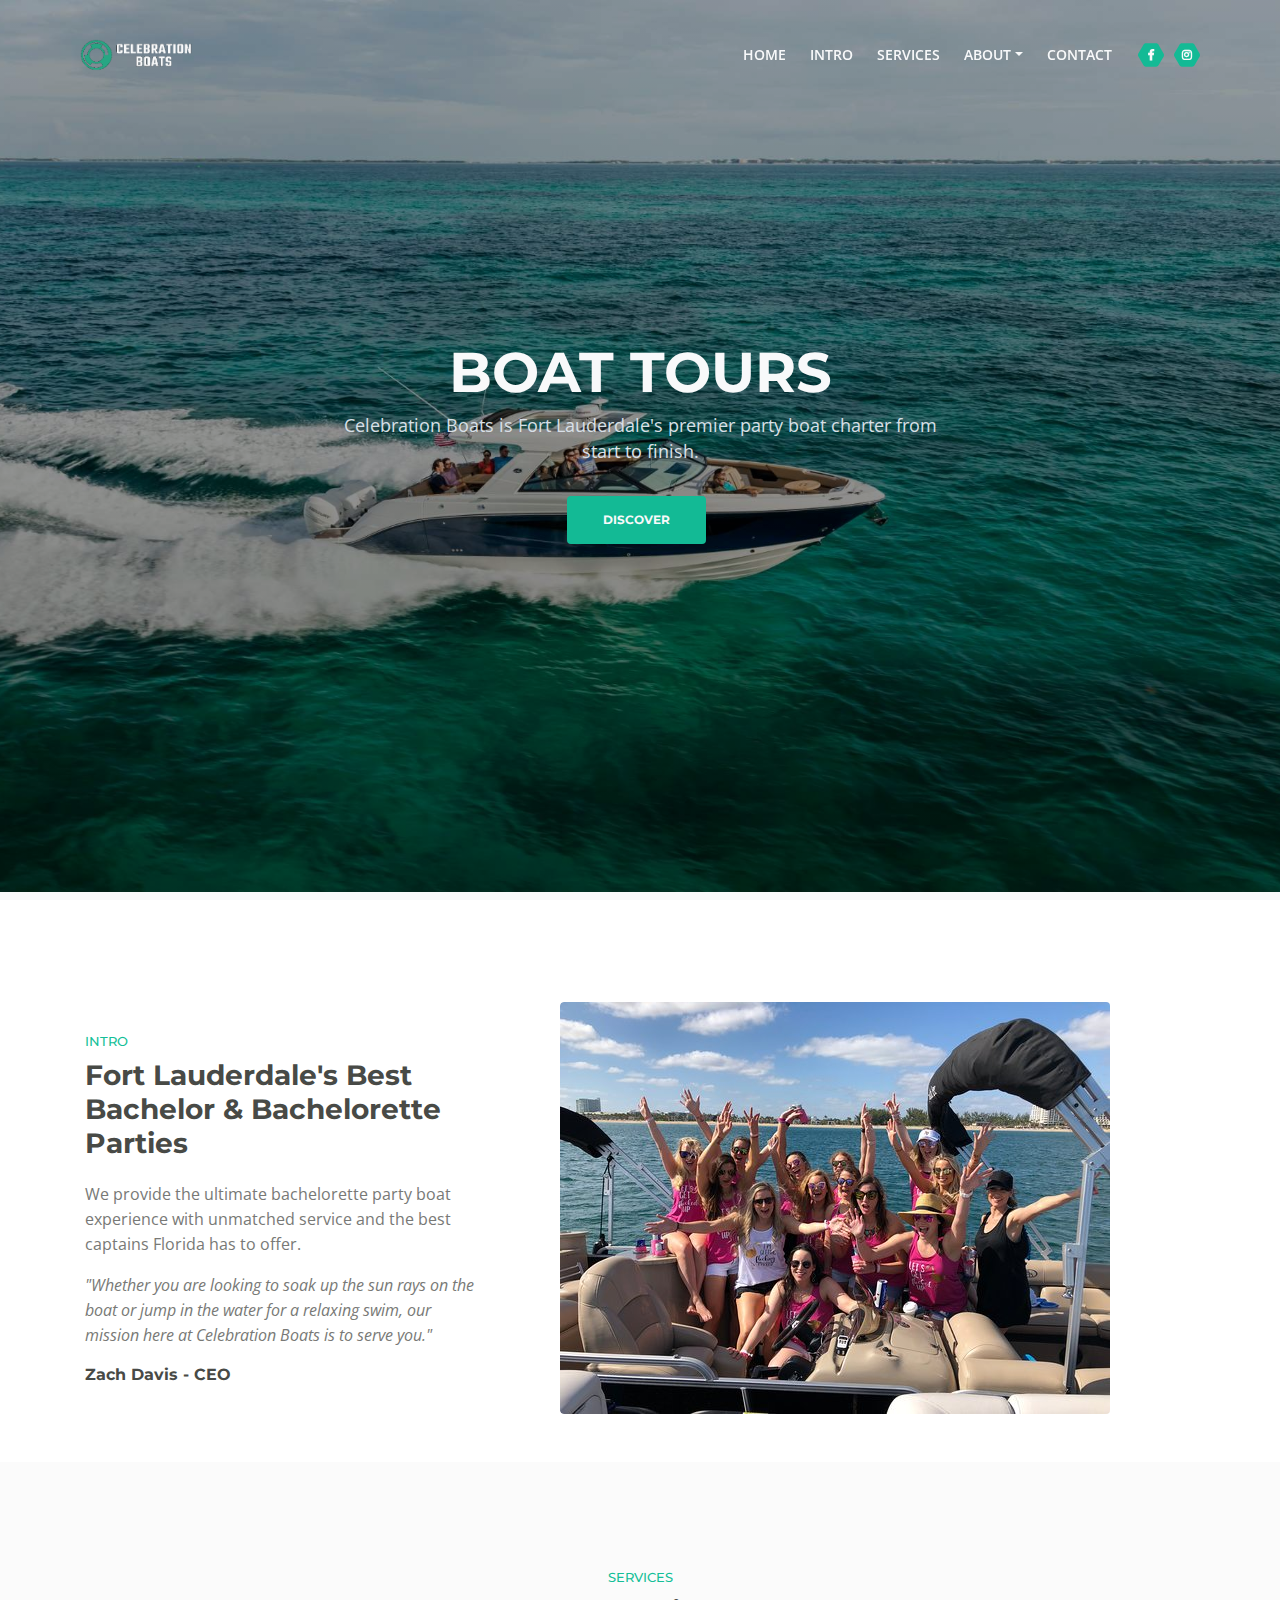
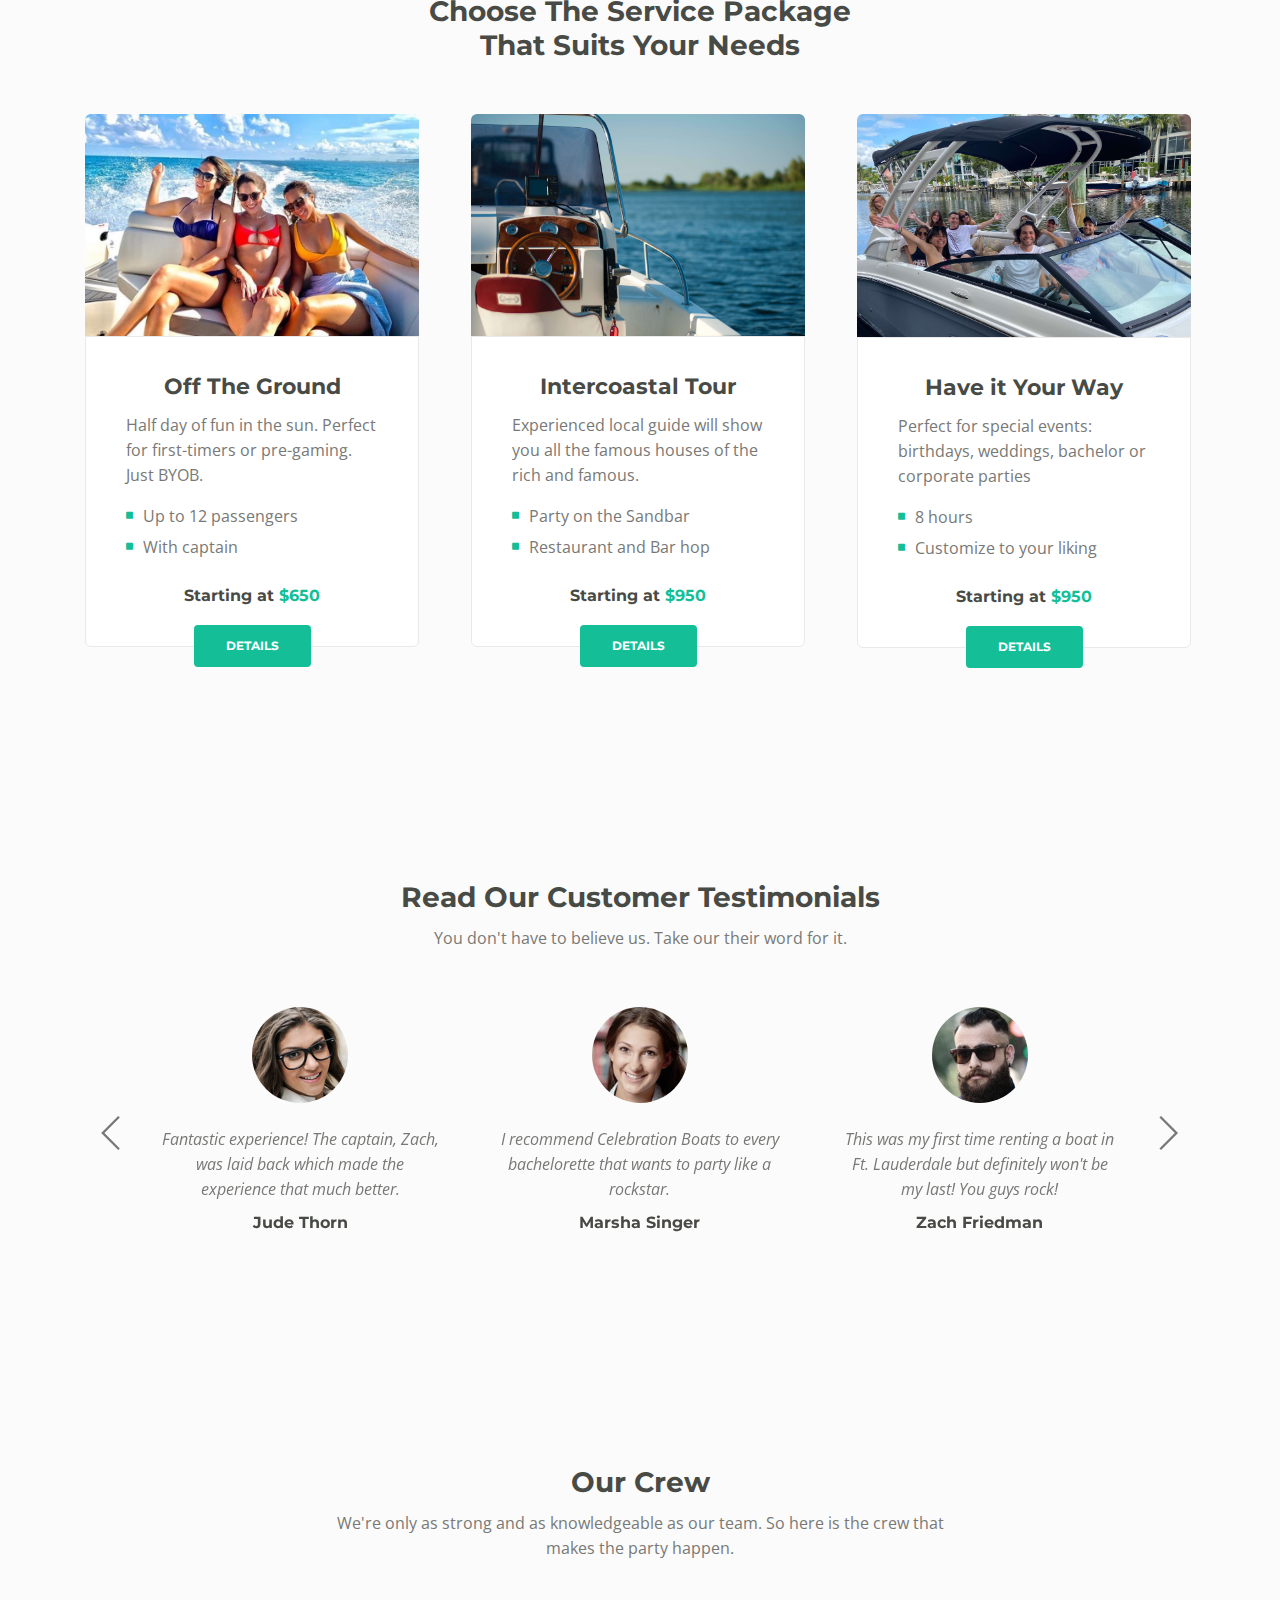
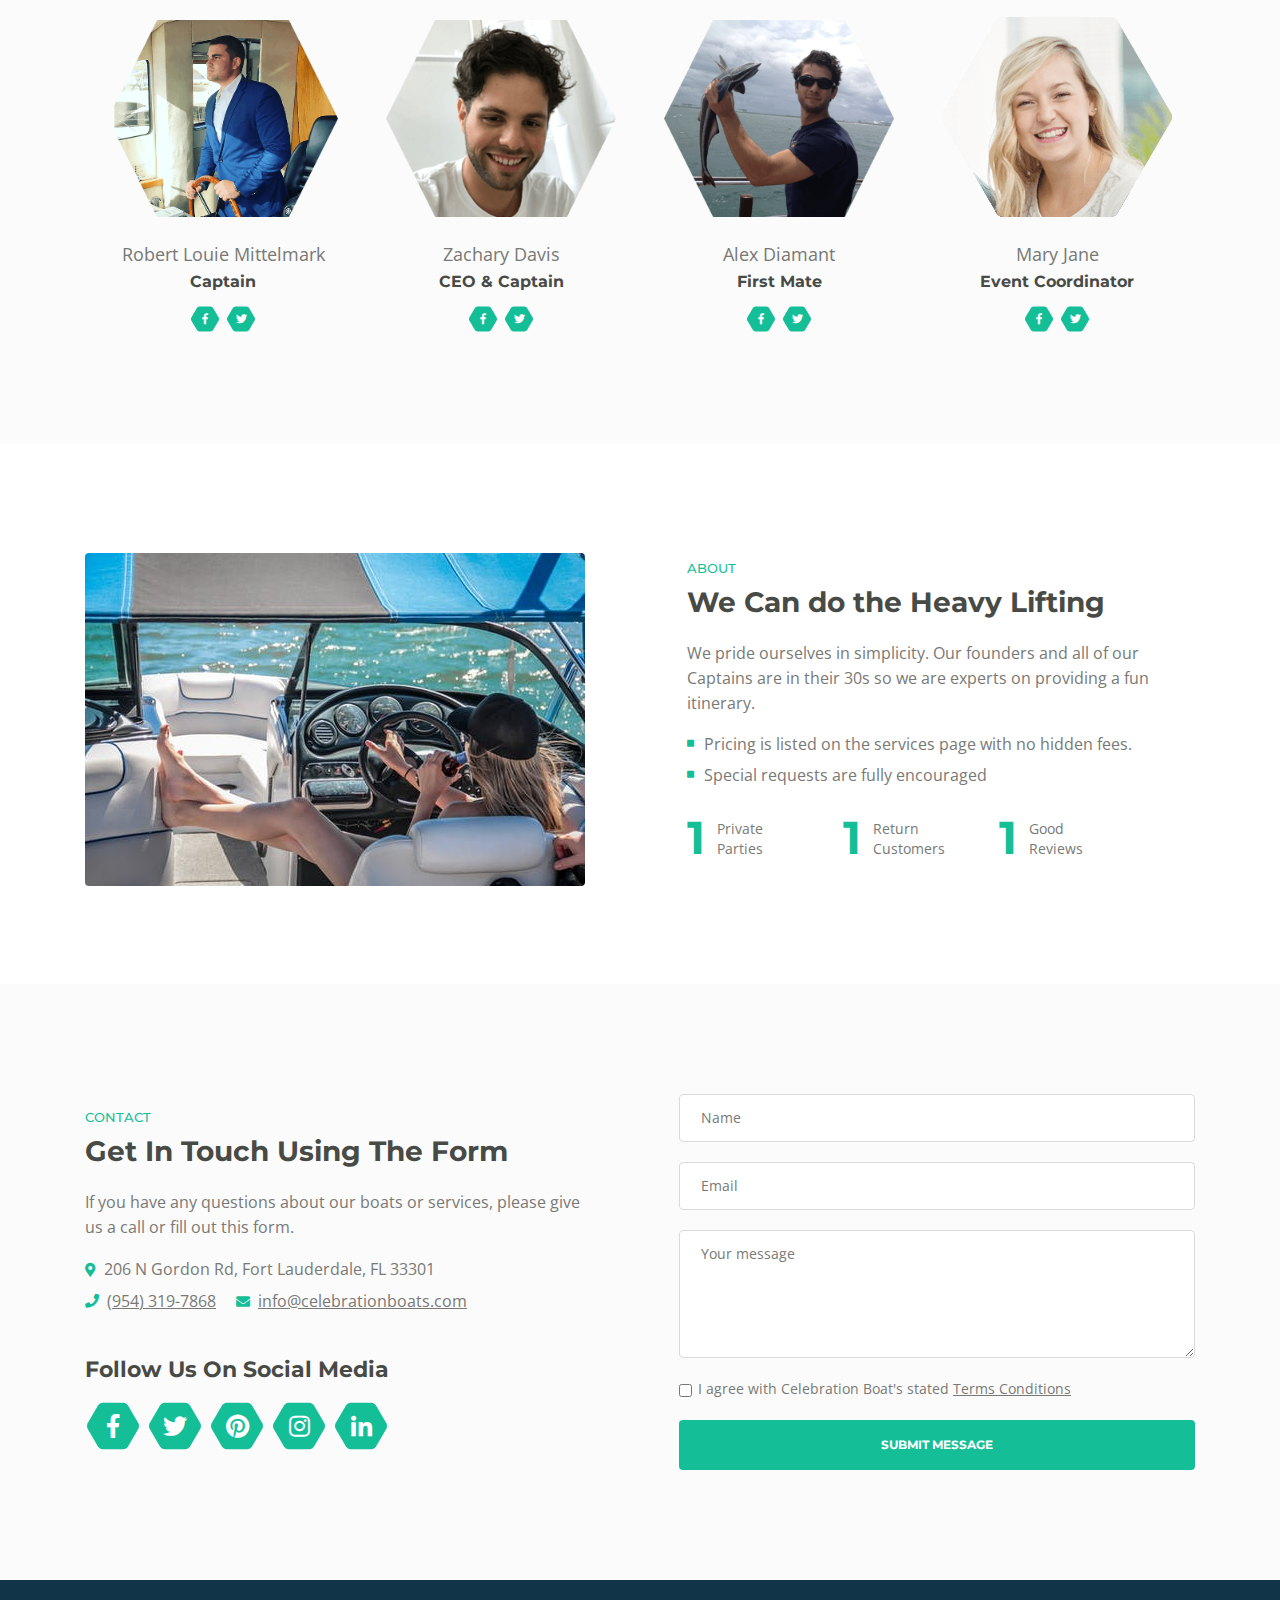
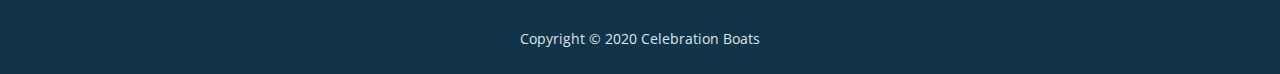
<file: index.html>
<!DOCTYPE html>
<html lang="en">

<head>
  <!-- Global site tag (gtag.js) - Google Analytics -->
  <script async src="https://www.googletagmanager.com/gtag/js?id=G-32KZMSZS70"></script>
  <script>
    window.dataLayer = window.dataLayer || [];

    function gtag() {
      dataLayer.push(arguments);
    }
    gtag('js', new Date());

    gtag('config', 'G-32KZMSZS70');
  </script>
  <meta charset="utf-8">
  <meta name="viewport" content="width=device-width, initial-scale=1, shrink-to-fit=no">

  <!-- SEO Meta Tags -->
  <meta name="description" content="Celebration Boats is Fort Lauderdale's premier party boat charter service from start to finish.">

  <!-- OG Meta Tags to improve the way the post looks when you share the page on LinkedIn, Facebook, Google+ -->
  <meta property="og:site_name" content="CelebrationBoats.com" /> <!-- website name -->
  <meta property="og:site" content="https://celebrationboats.com/" /> <!-- website link -->
  <meta property="og:title" content="Celebration Boat Rentals" /> <!-- title shown in the actual shared post -->
  <meta property="og:description" content="Celebration Boats is Fort Lauderdale's premier party boat charter service from start to finish." /> <!-- description shown in the actual shared post -->
  <meta property="og:image" content="https://celebrationboats.com/images/cb-logo.png" /> <!-- image link, make sure it's jpg -->
  <meta property="og:url" content="https://celebrationboats.com/" /> <!-- where do you want your post to link to -->
  <meta property="og:type" content="article" />

  <!-- Website Title -->
  <title>Celebration Boat Rentals</title>

  <!-- Favicon  -->
  <link rel="apple-touch-icon" sizes="180x180" href="favicon_package/apple-touch-icon.png">
  <link rel="icon" type="image/png" sizes="32x32" href="favicon_package/favicon-32x32.png">
  <link rel="icon" type="image/png" sizes="16x16" href="favicon_package/favicon-16x16.png">
  <link rel="manifest" href="favicon_package/site.webmanifest">
  <link rel="mask-icon" href="favicon_package/safari-pinned-tab.svg" color="#5bbad5">
  <meta name="msapplication-TileColor" content="#2b5797">
  <meta name="theme-color" content="#113448">
</head>

  <!-- Styles -->
  <link href="https://fonts.googleapis.com/css?family=Montserrat:500,700&display=swap&subset=latin-ext" rel="stylesheet">
  <link href="https://fonts.googleapis.com/css?family=Open+Sans:400,400i,600&display=swap&subset=latin-ext" rel="stylesheet">
  <link href="css/bootstrap.css" rel="stylesheet">
  <link href="css/fontawesome-all.css" rel="stylesheet">
  <link href="css/swiper.css" rel="stylesheet">
  <link href="css/magnific-popup.css" rel="stylesheet">
  <link href="css/styles.css" rel="stylesheet">



  <!-- Preloader -->
  <div class="spinner-wrapper">
    <div class="spinner">
      <div class="bounce1"></div>
      <div class="bounce2"></div>
      <div class="bounce3"></div>
    </div>
  </div>
  <!-- end of preloader -->


  <!-- Navbar -->
  <nav class="navbar navbar-expand-md navbar-dark navbar-custom fixed-top">
    <!-- <a class="navbar-brand logo-text page-scroll" href="index.html">Celebration Boats</a> -->

    <!-- Image Logo -->
    <a class="navbar-brand logo-image" href="index.html"><img src="images/logo-3.png" alt="alternative"></a>

    <!-- Mobile Menu Toggle Button -->
    <button class="navbar-toggler" type="button" data-toggle="collapse" data-target="#navbarsExampleDefault" celebration-controls="navbarsExampleDefault" celebration-expanded="false" celebration-label="Toggle navigation">
      <span class="navbar-toggler-awesome fas fa-bars"></span>
      <span class="navbar-toggler-awesome fas fa-times"></span>
    </button>
    <!-- end of mobile menu toggle button -->

    <div class="collapse navbar-collapse" id="navbarsExampleDefault">
      <ul class="navbar-nav ml-auto">
        <li class="nav-item">
          <a class="nav-link page-scroll" href="#header">HOME <span class="sr-only">(current)</span></a>
        </li>
        <li class="nav-item">
          <a class="nav-link page-scroll" href="#intro">INTRO</a>
        </li>
        <li class="nav-item">
          <a class="nav-link page-scroll" href="#services">SERVICES</a>
        </li>

        <!-- Dropdown Menu -->
        <li class="nav-item dropdown">
          <a class="nav-link dropdown-toggle page-scroll" href="#about" id="navbarDropdown" role="button" celebration-haspopup="true" celebration-expanded="false">ABOUT</a>
          <div class="dropdown-menu" celebration-labelledby="navbarDropdown">
            <a class="dropdown-item" href="photo-album.html"><span class="item-text">PHOTO ALBUM</span></a>
            <div class="dropdown-items-divide-hr"></div>
            <a class="dropdown-item" href="terms-conditions.html"><span class="item-text">TERMS CONDITIONS</span></a>
          </div>
        </li>
        <!-- end of dropdown menu -->

        <li class="nav-item">
          <a class="nav-link page-scroll" href="#contact">CONTACT</a>
        </li>
      </ul>
      <span class="nav-item social-icons">
        <span class="fa-stack">
          <a href="https://www.facebook.com/CelebrationBoatscom-107055154583410" target="_blank">
            <span class="hexagon"></span>
            <i class="fab fa-facebook-f fa-stack-1x"></i>
          </a>
        </span>
        <span class="fa-stack">
          <a href="https://www.instagram.com/celebration_boats/">
            <span class="hexagon"></span>
            <i class="fab fa-instagram fa-stack-1x"></i>
          </a>
        </span>
      </span>
    </div>
  </nav> <!-- end of navbar -->
  <!-- end of navbar -->


  <!-- Header -->
  <header id="header" class="header">
    <div class="header-content">
      <div class="container">
        <div class="row">
          <div class="col-lg-12">
            <div class="text-container">
              <h1>BOAT <span id="js-rotating">TOURS, PARTIES, MEMORIES</span></h1>
              <p class="p-heading p-large">Celebration Boats is Fort Lauderdale's premier party boat charter from start to finish.</p>
              <a class="btn-solid-lg page-scroll" href="#intro">DISCOVER</a>
            </div>
          </div> <!-- end of col -->
        </div> <!-- end of row -->
      </div> <!-- end of container -->
    </div> <!-- end of header-content -->
  </header> <!-- end of header -->
  <!-- end of header -->


  <!-- Intro -->
  <div id="intro" class="basic-1">
    <div class="container">
      <div class="row">
        <div class="col-lg-5">
          <div class="text-container">
            <div class="section-title">INTRO</div>
            <h2>Fort Lauderdale's Best Bachelor & Bachelorette Parties</h2>
            <p>We provide the ultimate bachelorette party boat experience with unmatched service and the best captains Florida has to offer.</p>
            <p class="testimonial-text">"Whether you are looking to soak up the sun rays on the boat or jump in the water for a relaxing swim, our mission here at Celebration Boats is to serve you."</p>
            <div class="testimonial-author">Zach Davis - CEO</div>
          </div> <!-- end of text-container -->
        </div> <!-- end of col -->
        <div class="col-lg-7">
          <div class="image-container">
            <img class="img-fluid" src="images/intro-office-2.jpg" alt="alternative">
          </div> <!-- end of image-container -->
        </div> <!-- end of col -->
      </div> <!-- end of row -->
    </div> <!-- end of container -->
  </div> <!-- end of basic-1 -->
  <!-- end of intro -->


  <!-- Services -->
  <div id="services" class="cards-2">
    <div class="container">
      <div class="row">
        <div class="col-lg-12">
          <div class="section-title">SERVICES</div>
          <h2>Choose The Service Package<br> That Suits Your Needs</h2>
        </div> <!-- end of col -->
      </div> <!-- end of row -->
      <div class="row">
        <div class="col-lg-12">

          <!-- Card -->
          <div class="card">
            <div class="card-image">
              <img class="img-fluid" src="images/services-1-1.jpg" alt="alternative">
            </div>
            <div class="card-body">
              <h3 class="card-title">Off The Ground</h3>
              <p>Half day of fun in the sun. Perfect for first-timers or pre-gaming. Just BYOB.</p>
              <ul class="list-unstyled li-space-lg">
                <li class="media">
                  <i class="fas fa-square"></i>
                  <div class="media-body">Up to 12 passengers</div>
                </li>
                <li class="media">
                  <i class="fas fa-square"></i>
                  <div class="media-body">With captain</div>
                </li>
              </ul>
              <p class="price">Starting at <span>$650</span></p>
            </div>
            <div class="button-container">
              <a class="btn-solid-reg page-scroll" href="#contact">DETAILS</a>
            </div> <!-- end of button-container -->
          </div>
          <!-- end of card -->

          <!-- Card -->
          <div class="card">
            <div class="card-image">
              <img class="img-fluid" src="images/services-2-2.jpg" alt="alternative">
            </div>
            <div class="card-body">
              <h3 class="card-title">Intercoastal Tour</h3>
              <p>Experienced local guide will show you all the famous houses of the rich and famous.</p>
              <ul class="list-unstyled li-space-lg">
                <li class="media">
                  <i class="fas fa-square"></i>
                  <div class="media-body">Party on the Sandbar</div>
                </li>
                <li class="media">
                  <i class="fas fa-square"></i>
                  <div class="media-body">Restaurant and Bar hop</div>
                </li>
              </ul>
              <p class="price">Starting at <span>$950</span></p>
            </div>
            <div class="button-container">
              <a class="btn-solid-reg page-scroll" href="#contact">DETAILS</a>
            </div> <!-- end of button-container -->
          </div>
          <!-- end of card -->

          <!-- Card -->
          <div class="card">
            <div class="card-image">
              <img class="img-fluid" src="images/your-way.jpg" alt="alternative">
            </div>
            <div class="card-body">
              <h3 class="card-title">Have it Your Way</h3>
              <p>Perfect for special events: birthdays, weddings, bachelor or corporate parties</p>
              <ul class="list-unstyled li-space-lg">
                <li class="media">
                  <i class="fas fa-square"></i>
                  <div class="media-body">8 hours</div>
                </li>
                <li class="media">
                  <i class="fas fa-square"></i>
                  <div class="media-body">Customize to your liking</div>
                </li>
              </ul>
              <p class="price">Starting at <span>$950</span></p>
            </div>
            <div class="button-container">
              <a class="btn-solid-reg page-scroll" href="#contact">DETAILS</a>
            </div> <!-- end of button-container -->
          </div>
          <!-- end of card -->

        </div> <!-- end of col -->
      </div> <!-- end of row -->
    </div> <!-- end of container -->
  </div> <!-- end of cards-2 -->
  <!-- end of services -->



  <!-- Testimonials -->
  <div class="slider">
    <div class="container">
      <div class="row">
        <div class="col-lg-12">
          <h2>Read Our Customer Testimonials</h2>
          <p class="p-heading">You don't have to believe us. Take our their word for it.</p>
        </div> <!-- end of col -->
      </div> <!-- end of row -->
      <div class="row">
        <div class="col-lg-12">

          <!-- Card Slider -->
          <div class="slider-container">
            <div class="swiper-container card-slider">
              <div class="swiper-wrapper">

                <!-- Slide -->
                <div class="swiper-slide">
                  <div class="card">
                    <img class="card-image" src="images/testimonial-1.jpg" alt="alternative">
                    <div class="card-body">
                      <div class="testimonial-text">Fantastic experience! The captain, Zach, was laid back which made the experience that much better.</div>
                      <div class="testimonial-author">Jude Thorn</div>
                    </div>
                  </div>
                </div> <!-- end of swiper-slide -->
                <!-- end of slide -->

                <!-- Slide -->
                <div class="swiper-slide">
                  <div class="card">
                    <img class="card-image" src="images/testimonial-2.jpg" alt="alternative">
                    <div class="card-body">
                      <div class="testimonial-text">I recommend Celebration Boats to every bachelorette that wants to party like a rockstar.</div>
                      <div class="testimonial-author">Marsha Singer</div>
                    </div>
                  </div>
                </div> <!-- end of swiper-slide -->
                <!-- end of slide -->

                <!-- Slide -->
                <div class="swiper-slide">
                  <div class="card">
                    <img class="card-image" src="images/testimonial-3.jpg" alt="alternative">
                    <div class="card-body">
                      <div class="testimonial-text">This was my first time renting a boat in Ft. Lauderdale but definitely won't be my last! You guys rock!</div>
                      <div class="testimonial-author">Zach Friedman</div>
                    </div>
                  </div>
                </div> <!-- end of swiper-slide -->
                <!-- end of slide -->

                <!-- Slide -->
                <div class="swiper-slide">
                  <div class="card">
                    <img class="card-image" src="images/testimonial-4-1.jpg" alt="alternative">
                    <div class="card-body">
                      <div class="testimonial-text">Five out of Five. We would recommend them and will certainly be renting from them again in the future.</div>
                      <div class="testimonial-author">Marty Page</div>
                    </div>
                  </div>
                </div> <!-- end of swiper-slide -->
                <!-- end of slide -->

                <!-- Slide -->
                <div class="swiper-slide">
                  <div class="card">
                    <img class="card-image" src="images/testimonial-5.jpg" alt="alternative">
                    <div class="card-body">
                      <div class="testimonial-text">We were celebrating a girlfriend's birthday and we couldn’t have asked for a better party.</div>
                      <div class="testimonial-author">Jessica Rune</div>
                    </div>
                  </div>
                </div> <!-- end of swiper-slide -->
                <!-- end of slide -->

                <!-- Slide -->
                <div class="swiper-slide">
                  <div class="card">
                    <img class="card-image" src="images/testimonial-6-1.jpg" alt="alternative">
                    <div class="card-body">
                      <div class="testimonial-text">Everything was exactly what was described. Beautiful boat. Will definitely do this again!</div>
                      <div class="testimonial-author">Alex Cooper</div>
                    </div>
                  </div>
                </div> <!-- end of swiper-slide -->
                <!-- end of slide -->

                <!-- Slide -->
                <div class="swiper-slide">
                  <div class="card">
                    <img class="card-image" src="images/testimonial-7.jpg" alt="alternative">
                    <div class="card-body">
                      <div class="testimonial-text">Had the BEST time on Celebration Boats. The captain went above and beyond to make our experience unforgettable. Thank you, Zach!!</div>
                      <div class="testimonial-author">Lindsay Schwartz</div>
                    </div>
                  </div>
                </div> <!-- end of swiper-slide -->
                <!-- end of slide -->

              </div> <!-- end of swiper-wrapper -->

              <!-- Add Arrows -->
              <div class="swiper-button-next"></div>
              <div class="swiper-button-prev"></div>
              <!-- end of add arrows -->

            </div> <!-- end of swiper-container -->
          </div> <!-- end of sliedr-container -->
          <!-- end of card slider -->

        </div> <!-- end of col -->
      </div> <!-- end of row -->
    </div> <!-- end of container -->
  </div> <!-- end of slider -->
  <!-- end of testimonials -->



  <!-- Team -->
  <div class="basic-2">
    <div class="container">
      <div class="row">
        <div class="col-lg-12">
          <h2>Our Crew</h2>
          <p class="p-heading">We're only as strong and as knowledgeable as our team. So here is the crew that makes the party happen.</p>
        </div> <!-- end of col -->
      </div> <!-- end of row -->
      <div class="row">
        <div class="col-lg-12">

          <!-- Team Member -->
          <div class="team-member">
            <div class="image-wrapper">
              <img class="img-fluid" src="images/Mittelmark.png" alt="alternative">
            </div> <!-- end of image-wrapper -->
            <p class="p-large">Robert Louie Mittelmark</p>
            <p class="job-title">Captain</p>
            <span class="social-icons">
              <span class="fa-stack">
                <a href="https://www.facebook.com/CelebrationBoatscom-107055154583410" target="_blank">
                  <span class="hexagon"></span>
                  <i class="fab fa-facebook-f fa-stack-1x"></i>
                </a>
              </span>
              <span class="fa-stack">
                <a href="#your-link">
                  <span class="hexagon"></span>
                  <i class="fab fa-twitter fa-stack-1x"></i>
                </a>
              </span>
            </span>
          </div> <!-- end of team-member -->
          <!-- end of team member -->

          <!-- Team Member -->
          <div class="team-member">
            <div class="image-wrapper">
              <img class="img-fluid" src="images/davis.png" alt="alternative">
            </div> <!-- end of image wrapper -->
            <p class="p-large">Zachary Davis</p>
            <p class="job-title">CEO & Captain</p>
            <span class="social-icons">
              <span class="fa-stack">
                <a href="https://www.facebook.com/CelebrationBoatscom-107055154583410" target="_blank">
                  <span class="hexagon"></span>
                  <i class="fab fa-facebook-f fa-stack-1x"></i>
                </a>
              </span>
              <span class="fa-stack">
                <a href="#your-link">
                  <span class="hexagon"></span>
                  <i class="fab fa-twitter fa-stack-1x"></i>
                </a>
              </span>
            </span>
          </div> <!-- end of team-member -->
          <!-- end of team member -->

          <!-- Team Member -->
          <div class="team-member">
            <div class="image-wrapper">
              <img class="img-fluid" src="images/diamant.png" alt="alternative">
            </div> <!-- end of image wrapper -->
            <p class="p-large">Alex Diamant</p>
            <p class="job-title">First Mate</p>
            <span class="social-icons">
              <span class="fa-stack">
                <a href="#your-link">
                  <span class="hexagon"></span>
                  <i class="fab fa-facebook-f fa-stack-1x"></i>
                </a>
              </span>
              <span class="fa-stack">
                <a href="#your-link">
                  <span class="hexagon"></span>
                  <i class="fab fa-twitter fa-stack-1x"></i>
                </a>
              </span>
            </span>
          </div> <!-- end of team-member -->
          <!-- end of team member -->

          <!-- Team Member -->
          <div class="team-member">
            <div class="image-wrapper">
              <img class="img-fluid" src="images/team-4.png" alt="alternative">
            </div> <!-- end of image wrapper -->
            <p class="p-large">Mary Jane</p>
            <p class="job-title">Event Coordinator</p>
            <span class="social-icons">
              <span class="fa-stack">
                <a href="#your-link">
                  <span class="hexagon"></span>
                  <i class="fab fa-facebook-f fa-stack-1x"></i>
                </a>
              </span>
              <span class="fa-stack">
                <a href="#your-link">
                  <span class="hexagon"></span>
                  <i class="fab fa-twitter fa-stack-1x"></i>
                </a>
              </span>
            </span>
          </div> <!-- end of team-member -->
          <!-- end of team member -->

        </div> <!-- end of col -->
      </div> <!-- end of row -->
    </div> <!-- end of container -->
  </div> <!-- end of basic-2 -->
  <!-- end of team -->


  <!-- About -->
  <div id="about" class="counter">
    <div class="container">
      <div class="row">
        <div class="col-lg-5 col-xl-6">
          <div class="image-container">
            <img class="img-fluid" src="images/about-2.jpeg" alt="alternative">
          </div> <!-- end of image-container -->
        </div> <!-- end of col -->
        <div class="col-lg-7 col-xl-6">
          <div class="text-container">
            <div class="section-title">ABOUT</div>
            <h2>We Can do the Heavy Lifting</h2>
            <p>We pride ourselves in simplicity. Our founders and all of our Captains are in their 30s so we are experts on providing a fun itinerary.</p>
            <ul class="list-unstyled li-space-lg">
              <li class="media">
                <i class="fas fa-square"></i>
                <div class="media-body">Pricing is listed on the services page with no hidden fees.</div>
              </li>
              <li class="media">
                <i class="fas fa-square"></i>
                <div class="media-body">Special requests are fully encouraged</div>
              </li>
            </ul>

            <!-- Counter -->
            <div id="counter">
              <div class="cell">
                <div class="counter-value number-count" data-count="231">1</div>
                <div class="counter-info">Private<br>Parties</div>
              </div>
              <div class="cell">
                <div class="counter-value number-count" data-count="121">1</div>
                <div class="counter-info">Return<br>Customers</div>
              </div>
              <div class="cell">
                <div class="counter-value number-count" data-count="159">1</div>
                <div class="counter-info">Good<br>Reviews</div>
              </div>
            </div>
            <!-- end of counter -->

          </div> <!-- end of text-container -->
        </div> <!-- end of col -->
      </div> <!-- end of row -->
    </div> <!-- end of container -->
  </div> <!-- end of counter -->
  <!-- end of about -->


  <!-- Contact -->
  <div id="contact" class="form-2">
    <div class="container">
      <div class="row">
        <div class="col-lg-6">
          <div class="text-container">
            <div class="section-title">CONTACT</div>
            <h2>Get In Touch Using The Form</h2>
            <p>If you have any questions about our boats or services, please give us a call or fill out this form.</p>
            <ul class="list-unstyled li-space-lg">
              <li class="address"><i class="fas fa-map-marker-alt"></i>206 N Gordon Rd, Fort Lauderdale, FL 33301</li>
              <li><i class="fas fa-phone"></i><a href="tel:19543197868">(954) 319-7868‬</a></li>
              <li><i class="fas fa-envelope"></i><a href="mailto:info@celebrationboats.com">info@celebrationboats.com</a></li>
            </ul>
            <h3>Follow Us On Social Media</h3>

            <span class="fa-stack">
              <a href="https://www.facebook.com/CelebrationBoatscom-107055154583410" target="_blank">
                <span class="hexagon"></span>
                <i class="fab fa-facebook-f fa-stack-1x"></i>
              </a>
            </span>
            <span class="fa-stack">
              <a href="https://www.facebook.com/CelebrationBoatscom-107055154583410">
                <span class="hexagon"></span>
                <i class="fab fa-twitter fa-stack-1x"></i>
              </a>
            </span>
            <span class="fa-stack">
              <a href="#your-link">
                <span class="hexagon"></span>
                <i class="fab fa-pinterest fa-stack-1x"></i>
              </a>
            </span>
            <span class="fa-stack">
              <a href="https://www.instagram.com/celebration_boats/">
                <span class="hexagon"></span>
                <i class="fab fa-instagram fa-stack-1x"></i>
              </a>
            </span>
            <span class="fa-stack">
              <a href="#your-link">
                <span class="hexagon"></span>
                <i class="fab fa-linkedin-in fa-stack-1x"></i>
              </a>
            </span>
          </div> <!-- end of text-container -->
        </div> <!-- end of col -->
        <div class="col-lg-6">

          <!-- Contact Form -->
          <form id="contactForm" data-toggle="validator" data-focus="false">
            <div class="form-group">
              <input type="text" class="form-control-input" id="cname" required>
              <label class="label-control" for="cname">Name</label>
              <div class="help-block with-errors"></div>
            </div>
            <div class="form-group">
              <input type="email" class="form-control-input" id="cemail" required>
              <label class="label-control" for="cemail">Email</label>
              <div class="help-block with-errors"></div>
            </div>
            <div class="form-group">
              <textarea class="form-control-textarea" id="cmessage" required></textarea>
              <label class="label-control" for="cmessage">Your message</label>
              <div class="help-block with-errors"></div>
            </div>
            <div class="form-group checkbox">
              <input type="checkbox" id="cterms" value="Agreed-to-Terms" required>I agree with Celebration Boat's stated <a href="terms-conditions.html">Terms Conditions</a>
              <div class="help-block with-errors"></div>
            </div>
            <div class="form-group">
              <button type="submit" class="form-control-submit-button">SUBMIT MESSAGE</button>
            </div>
            <div class="form-message">
              <div id="cmsgSubmit" class="h3 text-center hidden"></div>
            </div>
          </form>
          <!-- end of contact form -->

        </div> <!-- end of col -->
      </div> <!-- end of row -->
    </div> <!-- end of container -->
  </div> <!-- end of form-2 -->
  <!-- end of contact -->


  <!-- Footer -->
  <div class="footer">
    <div class="container">
      <div class="row">
      </div> <!-- end of row -->
    </div> <!-- end of container -->
  </div> <!-- end of footer -->
  <!-- end of footer -->


  <!-- Copyright -->
  <div class="copyright">
    <div class="container">
      <div class="row">
        <div class="col-lg-12">
          <p class="p-small">Copyright © 2020 <a href="https://celebrationboats.com">Celebration Boats</a></p>
        </div> <!-- end of col -->
      </div> <!-- enf of row -->
    </div> <!-- end of container -->
  </div> <!-- end of copyright -->
  <!-- end of copyright -->


  <!-- Scripts -->
  <script src="js/jquery.min.js"></script> <!-- jQuery for Bootstrap's JavaScript plugins -->
  <script src="js/popper.min.js"></script> <!-- Popper tooltip library for Bootstrap -->
  <script src="js/bootstrap.min.js"></script> <!-- Bootstrap framework -->
  <script src="js/jquery.easing.min.js"></script> <!-- jQuery Easing for smooth scrolling between anchors -->
  <script src="js/swiper.min.js"></script> <!-- Swiper for image and text sliders -->
  <script src="js/jquery.magnific-popup.js"></script> <!-- Magnific Popup for lightboxes -->
  <script src="js/morphext.min.js"></script> <!-- Morphtext rotating text in the header -->
  <script src="js/isotope.pkgd.min.js"></script> <!-- Isotope for filter -->
  <script src="js/validator.min.js"></script> <!-- Validator.js - Bootstrap plugin that validates forms -->
  <script src="js/scripts.js"></script> <!-- Custom scripts -->
</body>

</html>
</file>
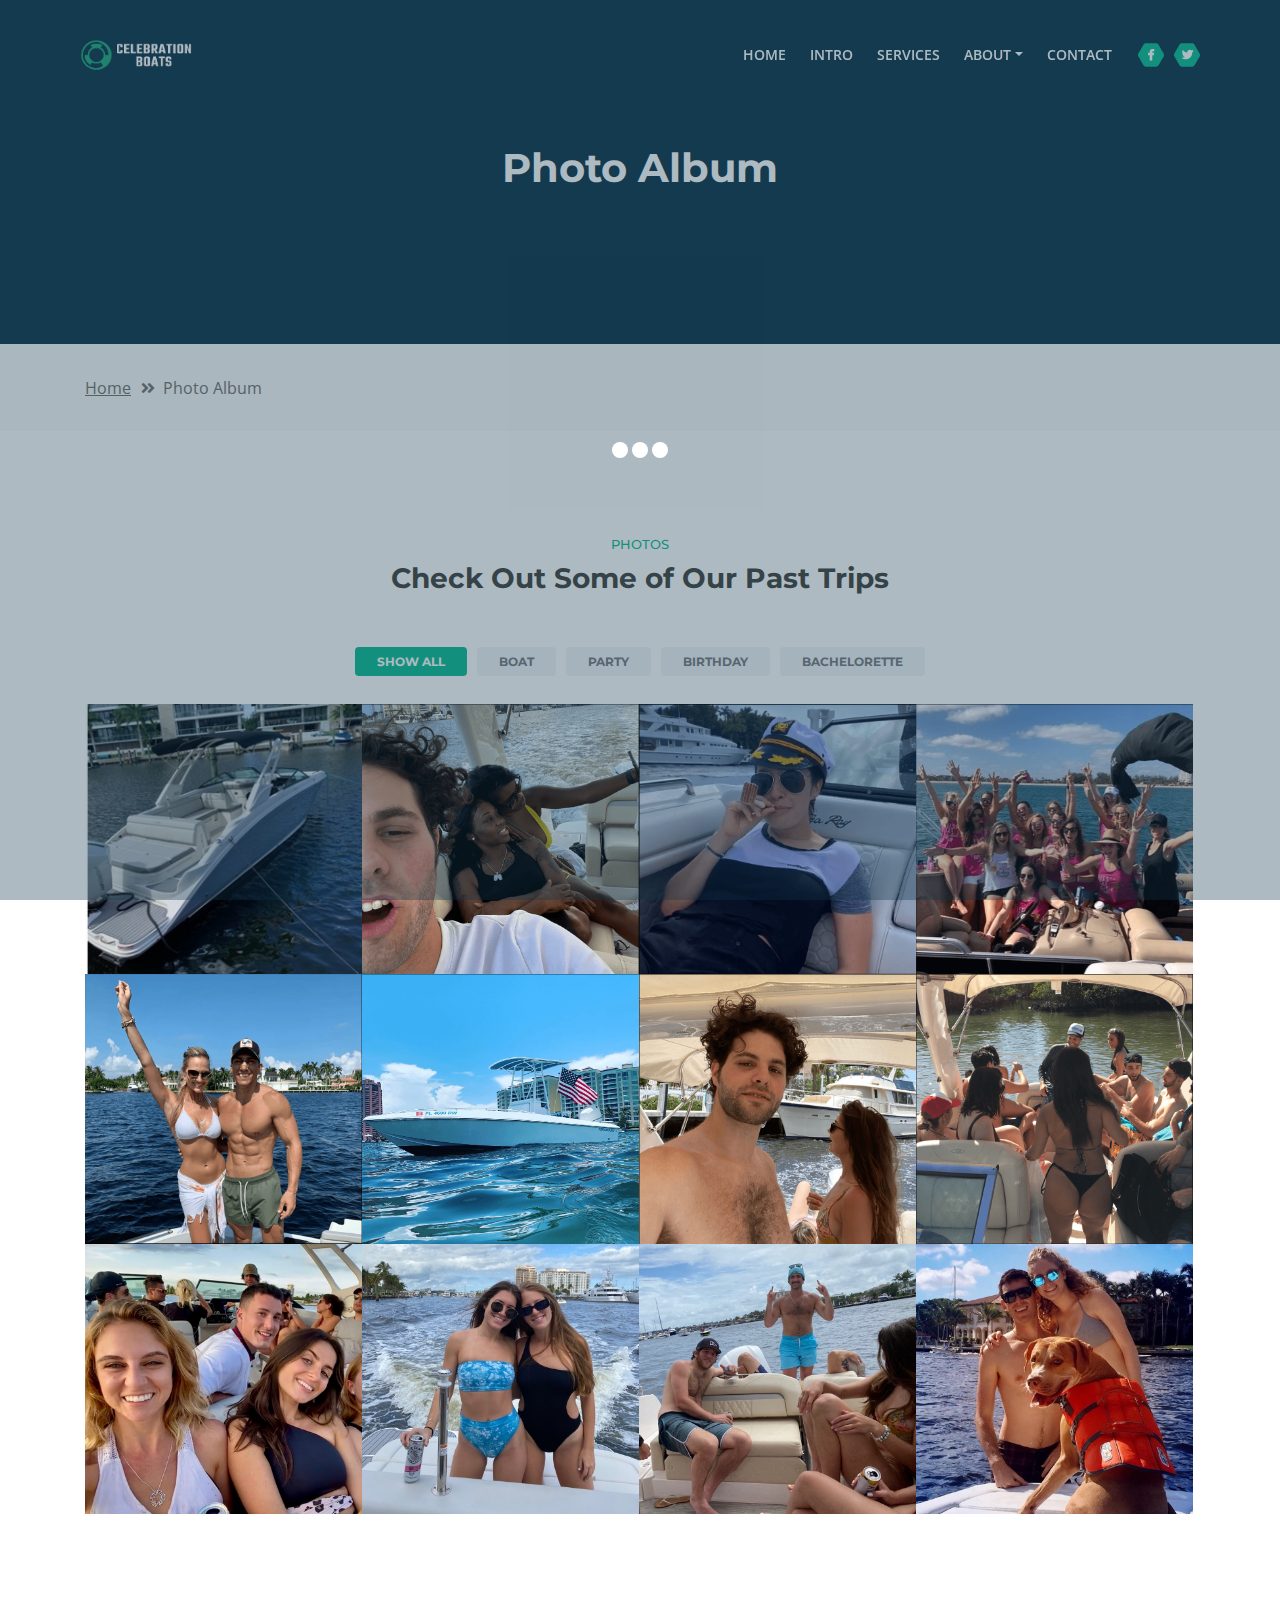
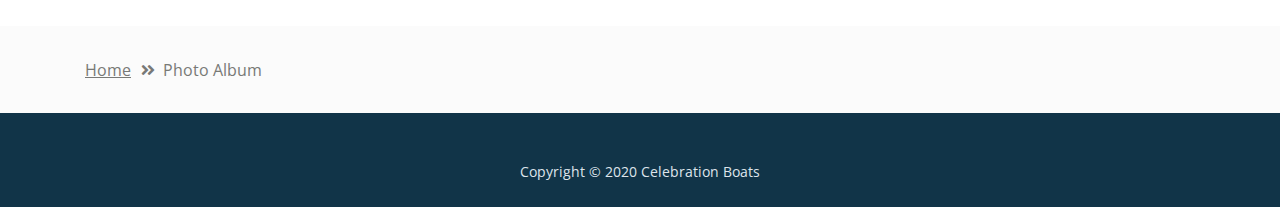
<file: photo-album.html>
<!DOCTYPE html>
<html lang="en">

<head>
  <!-- Global site tag (gtag.js) - Google Analytics -->
  <script async src="https://www.googletagmanager.com/gtag/js?id=G-32KZMSZS70"></script>
  <script>
    window.dataLayer = window.dataLayer || [];

    function gtag() {
      dataLayer.push(arguments);
    }
    gtag('js', new Date());

    gtag('config', 'G-32KZMSZS70');
  </script>
  <meta charset="utf-8">
  <meta name="viewport" content="width=device-width, initial-scale=1, shrink-to-fit=no">

  <!-- SEO Meta Tags -->
  <meta name="description" content="Celebration Boats is Fort Lauderdale's premier bachelorette party idea from start to finish.">
  <meta name="author" content="Inovatik">

  <!-- OG Meta Tags to improve the way the post looks when you share the page on LinkedIn, Facebook, Google+ -->
  <meta property="og:site_name" content="CelebrationBoats.com" /> <!-- website name -->
  <meta property="og:site" content="https://celebrationboats.com/" /> <!-- website link -->
  <meta property="og:title" content="Celebration Boat Rentals" /> <!-- title shown in the actual shared post -->
  <meta property="og:description" content="Celebration Boats is Fort Lauderdale's premier party boat charter service from start to finish." /> <!-- description shown in the actual shared post -->
  <meta property="og:image" content="https://celebrationboats.com/images/cb-logo.png" /> <!-- image link, make sure it's jpg -->
  <meta property="og:url" content="https://celebrationboats.com/" /> <!-- where do you want your post to link to -->
  <meta property="og:type" content="article" />

  <!-- Website Title -->
  <title>Photo Album - Celebration Boats</title>

  <!-- Styles -->
  <link href="https://fonts.googleapis.com/css?family=Montserrat:500,700&display=swap&subset=latin-ext" rel="stylesheet">
  <link href="https://fonts.googleapis.com/css?family=Open+Sans:400,400i,600&display=swap&subset=latin-ext" rel="stylesheet">
  <link href="css/bootstrap.css" rel="stylesheet">
  <link href="css/fontawesome-all.css" rel="stylesheet">
  <link href="css/swiper.css" rel="stylesheet">
  <link href="css/magnific-popup.css" rel="stylesheet">
  <link href="css/styles.css" rel="stylesheet">

  <!-- Favicon  -->
  <link rel="icon" href="images/favicon-2.ico">
</head>

<body data-spy="scroll" data-target=".fixed-top">

  <!-- Preloader -->
  <div class="spinner-wrapper">
    <div class="spinner">
      <div class="bounce1"></div>
      <div class="bounce2"></div>
      <div class="bounce3"></div>
    </div>
  </div>
  <!-- end of preloader -->


  <!-- Navbar -->
  <nav class="navbar navbar-expand-md navbar-dark navbar-custom fixed-top">
    <!-- Text Logo - Use this if you don't have a graphic logo -->
    <!-- <a class="navbar-brand logo-text page-scroll" href="index.html">Celebration Boats</a> -->

    <!-- Image Logo -->
    <a class="navbar-brand logo-image" href="index.html"><img src="images/logo-3.png" alt="alternative"></a>

    <!-- Mobile Menu Toggle Button -->
    <button class="navbar-toggler" type="button" data-toggle="collapse" data-target="#navbarsExampleDefault" celebration-controls="navbarsExampleDefault" celebration-expanded="false" celebration-label="Toggle navigation">
      <span class="navbar-toggler-awesome fas fa-bars"></span>
      <span class="navbar-toggler-awesome fas fa-times"></span>
    </button>
    <!-- end of mobile menu toggle button -->

    <div class="collapse navbar-collapse" id="navbarsExampleDefault">
      <ul class="navbar-nav ml-auto">
        <li class="nav-item">
          <a class="nav-link page-scroll" href="index.html#header">HOME <span class="sr-only">(current)</span></a>
        </li>
        <li class="nav-item">
          <a class="nav-link page-scroll" href="index.html#intro">INTRO</a>
        </li>
        <li class="nav-item">
          <a class="nav-link page-scroll" href="index.html#services">SERVICES</a>
        </li>

        <!-- Dropdown Menu -->
        <li class="nav-item dropdown">
          <a class="nav-link dropdown-toggle page-scroll" href="index.html#about" id="navbarDropdown" role="button" celebration-haspopup="true" celebration-expanded="false">ABOUT</a>
          <div class="dropdown-menu" celebration-labelledby="navbarDropdown">
            <a class="dropdown-item" href="photo-album.html"><span class="item-text">PHOTO ALBUM</span></a>
            <div class="dropdown-items-divide-hr"></div>
            <a class="dropdown-item" href="terms-conditions.html"><span class="item-text">TERMS CONDITIONS</span></a>
          </div>
        </li>
        <!-- end of dropdown menu -->

        <li class="nav-item">
          <a class="nav-link page-scroll" href="index.html#contact">CONTACT</a>
        </li>
      </ul>
      <span class="nav-item social-icons">
        <span class="fa-stack">
          <a href="#your-link">
            <span class="hexagon"></span>
            <i class="fab fa-facebook-f fa-stack-1x"></i>
          </a>
        </span>
        <span class="fa-stack">
          <a href="#your-link">
            <span class="hexagon"></span>
            <i class="fab fa-twitter fa-stack-1x"></i>
          </a>
        </span>
      </span>
    </div>
  </nav> <!-- end of navbar -->
  <!-- end of navbar -->


  <!-- Header -->
  <header id="header" class="ex-header">
    <div class="container">
      <div class="row">
        <div class="col-lg-12">
          <h1>Photo Album</h1>
        </div> <!-- end of col -->
      </div> <!-- end of row -->
    </div> <!-- end of container -->
  </header> <!-- end of ex-header -->
  <!-- end of header -->


  <!-- Breadcrumbs -->
  <div class="ex-basic-1">
    <div class="container">
      <div class="row">
        <div class="col-lg-12">
          <div class="breadcrumbs">
            <a href="index.html">Home</a><i class="fa fa-angle-double-right"></i><span>Photo Album</span>
          </div> <!-- end of breadcrumbs -->
        </div> <!-- end of col -->
      </div> <!-- end of row -->
    </div> <!-- end of container -->
  </div> <!-- end of ex-basic-1 -->
  <!-- end of breadcrumbs -->


  <!-- Projects -->
  <div id="projects" class="filter">
    <div class="container">
      <div class="row">
        <div class="col-lg-12">
          <div class="section-title">PHOTOS</div>
          <h2>Check Out Some of Our Past Trips</h2>
        </div> <!-- end of col -->
      </div> <!-- end of row -->
      <div class="row">
        <div class="col-lg-12">
          <!-- Filter -->
          <div class="button-group filters-button-group">
            <a class="button is-checked" data-filter="*"><span>SHOW ALL</span></a>
            <a class="button" data-filter=".boat"><span>BOAT</span></a>
            <a class="button" data-filter=".party"><span>PARTY</span></a>
            <a class="button" data-filter=".birthday"><span>BIRTHDAY</span></a>
            <a class="button" data-filter=".bachelorette"><span>BACHELORETTE</span></a>
          </div> <!-- end of button group -->
          <div class="grid">
            <div class="element-item boat">
              <a class="popup-with-move-anim" href="#project-1">
                <div class="element-item-overlay"><span>Our Boat</span></div><img src="images/project-1-2.jpg" alt="alternative">
              </a>
            </div>
            <div class="element-item party">
              <a class="popup-with-move-anim" href="#project-2">
                <div class="element-item-overlay"><span>#Selfie</span></div><img src="images/project-2-1.png" alt="alternative">
              </a>
            </div>
            <div class="element-item party birthday">
              <a class="popup-with-move-anim" href="#project-3">
                <div class="element-item-overlay"><span>It's My Birthday</span></div><img src="images/project-3-1.png" alt="alternative">
              </a>
            </div>
            <div class="element-item party bachelorette">
              <a class="popup-with-move-anim" href="#project-4">
                <div class="element-item-overlay"><span>Bachelorette Party</span></div><img src="images/project-4-1.png" alt="alternative">
              </a>
            </div>
            <div class="element-item boat">
              <a class="popup-with-move-anim" href="#project-5">
                <div class="element-item-overlay"><span>Beach Bods</span></div><img src="images/project-5-1.png" alt="alternative">
              </a>
            </div>
            <div class="element-item boat">
              <a class="popup-with-move-anim" href="#project-6">
                <div class="element-item-overlay"><span>21 ft Paramount</span></div><img src="images/project-6-1.png" alt="alternative">
              </a>
            </div>
            <div class="element-item party">
              <a class="popup-with-move-anim" href="#project-7">
                <div class="element-item-overlay"><span>Captain Zach</span></div><img src="images/project-7-2.png" alt="alternative">
              </a>
            </div>
            <div class="element-item party">
              <a class="popup-with-move-anim" href="#project-8">
                <div class="element-item-overlay"><span>Number 1</span></div><img src="images/project-8-2.png" alt="alternative">
              </a>
            </div>
            <div class="element-item party">
              <a class="popup-with-move-anim" href="#project-9">
                <div class="element-item-overlay"><span>Bar Hop</span></div><img src="images/bar-hop.jpg" alt="alternative">
              </a>
            </div>
            <div class="element-item party bachelorette">
              <a class="popup-with-move-anim" href="#project-10">
                <div class="element-item-overlay"><span>Fun in the Sun</span></div><img src="images/bachelorette.jpg" alt="alternative">
              </a>
            </div>
            <div class="element-item party birthday">
              <a class="popup-with-move-anim" href="#project-11">
                <div class="element-item-overlay"><span>Party in the Sandbar</span></div><img src="images/sandbar.jpg" alt="alternative">
              </a>
            </div>
            <div class="element-item boat party">
              <a class="popup-with-move-anim" href="#project-12">
                <div class="element-item-overlay"><span>Doggy Paddle</span></div><img src="images/doggy-paddle.jpg" alt="alternative">
              </a>
            </div>
          </div> <!-- end of grid -->
          <!-- end of filter -->

        </div> <!-- end of col -->
      </div> <!-- end of row -->
    </div> <!-- end of container -->
  </div> <!-- end of filter -->
  <!-- end of projects -->


  <!-- Project Lightboxes -->
  <!-- Lightbox -->
  <div id="project-1" class="lightbox-basic zoom-anim-dialog mfp-hide">
    <div class="row">
      <button title="Close (Esc)" type="button" class="mfp-close x-button">×</button>
      <div class="col-lg-8">
        <img class="img-fluid" src="images/project-1-1.jpeg" alt="alternative">
      </div> <!-- end of col -->
      <div class="col-lg-4">
        <h3>Sea Ray 270SD-OB</h3>
        <hr class="line-heading">
        <h6>Brand New</h6>
        <p>Sea Ray designers made use of every inch of space for seating capacity and a comfortable layout.</p>
        <a class="btn-solid-reg" href="https://www.searay.com/us/en/models/sdx-series/sdx-270-outboard.html" target="_blank">DETAILS</a> <a class="btn-outline-reg mfp-close as-button" href="#projects">BACK</a>
      </div> <!-- end of col -->
    </div> <!-- end of row -->
  </div> <!-- end of lightbox-basic -->
  <!-- end of lightbox -->

  <!-- Lightbox -->
  <div id="project-2" class="lightbox-basic zoom-anim-dialog mfp-hide">
    <div class="row">
      <button title="Close (Esc)" type="button" class="mfp-close x-button">×</button>
      <div class="col-lg-8">
        <img class="img-fluid" src="images/project-2-1.jpg" alt="alternative">
      </div> <!-- end of col -->
      <div class="col-lg-4">
        <h3>#Selfie</h3>
        <hr class="line-heading">
        <p>Never let an opportunity for a double selfie pass you by.</p>
        <div class="testimonial-container">
          <p class="testimonial-text">Everything was exactly what was described. Beautiful boat. Will definitely do this again!</p>
          <p class="testimonial-author">Ayana Washington</p>
        </div>
        <a class="btn-outline-reg mfp-close as-button" href="#projects">BACK</a>
      </div> <!-- end of col -->
    </div> <!-- end of row -->
  </div> <!-- end of lightbox-basic -->
  <!-- end of lightbox -->

  <!-- Lightbox -->
  <div id="project-3" class="lightbox-basic zoom-anim-dialog mfp-hide">
    <div class="row">
      <button title="Close (Esc)" type="button" class="mfp-close x-button">×</button>
      <div class="col-lg-8">
        <img class="img-fluid" src="images/project-3-1.jpg" alt="alternative">
      </div> <!-- end of col -->
      <div class="col-lg-4">
        <h3>It's My Birthday</h3>
        <hr class="line-heading">
        <p>This birthday girl got to wear the honorary captain's hat.</p>
        <div class="testimonial-container">
          <p class="testimonial-text">We were celebrating a girlfriend's birthday and we couldn’t have asked for a better party.</p>
          <p class="testimonial-author">Jessica Rune</p>
        </div>
        <a class="btn-solid-reg" href="#your-link">DETAILS</a> <a class="btn-outline-reg mfp-close as-button" href="#projects">BACK</a>
      </div> <!-- end of col -->
    </div> <!-- end of row -->
  </div> <!-- end of lightbox-basic -->
  <!-- end of lightbox -->

  <!-- Lightbox -->
  <div id="project-4" class="lightbox-basic zoom-anim-dialog mfp-hide">
    <div class="row">
      <button title="Close (Esc)" type="button" class="mfp-close x-button">×</button>
      <div class="col-lg-8">
        <img class="img-fluid" src="images/intro-office-2.jpg" alt="alternative">
      </div> <!-- end of col -->
      <div class="col-lg-4">
        <h3>Bachelorette Party</h3>
        <hr class="line-heading">
        <div class="testimonial-container">
          <p class="testimonial-text">I recommend Celebration Boats to every bachelorette that wants to party like a rockstar.</p>
          <p class="testimonial-author">Marsha Singer</p>
        </div>
        <a class="btn-outline-reg mfp-close as-button" href="#projects">BACK</a>
      </div> <!-- end of col -->
    </div> <!-- end of row -->
  </div> <!-- end of lightbox-basic -->
  <!-- end of lightbox -->

  <!-- Lightbox -->
  <div id="project-5" class="lightbox-basic zoom-anim-dialog mfp-hide">
    <div class="row">
      <button title="Close (Esc)" type="button" class="mfp-close x-button">×</button>
      <div class="col-lg-8">
        <img class="img-fluid" src="images/project-5-1.JPG" alt="alternative">
      </div> <!-- end of col -->
      <div class="col-lg-4">
        <h3>Beach Bods</h3>
        <hr class="line-heading">
        <p>All body types welcome!</p>
        <a class="btn-outline-reg mfp-close as-button" href="#projects">BACK</a>
      </div> <!-- end of col -->
    </div> <!-- end of row -->
  </div> <!-- end of lightbox-basic -->
  <!-- end of lightbox -->

  <!-- Lightbox -->
  <div id="project-6" class="lightbox-basic zoom-anim-dialog mfp-hide">
    <div class="row">
      <button title="Close (Esc)" type="button" class="mfp-close x-button">×</button>
      <div class="col-lg-8">
        <img class="img-fluid" src="images/project-6-1.jpg" alt="alternative">
      </div> <!-- end of col -->
      <div class="col-lg-4">
        <h3>21 ft Paramount</h3>
        <hr class="line-heading">
        <p>Meet our second boat.</p>
        <a class="btn-outline-reg mfp-close as-button" href="#projects">BACK</a>
      </div> <!-- end of col -->
    </div> <!-- end of row -->
  </div> <!-- end of lightbox-basic -->
  <!-- end of lightbox -->

  <!-- Lightbox -->
  <div id="project-7" class="lightbox-basic zoom-anim-dialog mfp-hide">
    <div class="row">
      <button title="Close (Esc)" type="button" class="mfp-close x-button">×</button>
      <div class="col-lg-8">
        <img class="img-fluid" src="images/project-7-1.jpeg" alt="alternative">
      </div> <!-- end of col -->
      <div class="col-lg-4">
        <h3>Captain Zach</h3>
        <hr class="line-heading">
        <p>Captain Zach always has a good time.</p>
        <div class="testimonial-container">
          <p class="testimonial-text">Fantastic experience! The captain, Zach, was laid back which made the experience that much better.</p>
          <p class="testimonial-author">Jude Thorn</p>
        </div>
        <a class="btn-outline-reg mfp-close as-button" href="#projects">BACK</a>
      </div> <!-- end of col -->
    </div> <!-- end of row -->
  </div> <!-- end of lightbox-basic -->
  <!-- end of lightbox -->

  <!-- Lightbox -->
  <div id="project-8" class="lightbox-basic zoom-anim-dialog mfp-hide">
    <div class="row">
      <button title="Close (Esc)" type="button" class="mfp-close x-button">×</button>
      <div class="col-lg-8">
        <img class="img-fluid" src="images/project-8-1.jpg" alt="alternative">
      </div> <!-- end of col -->
      <div class="col-lg-4">
        <h3>Number 1</h3>
        <hr class="line-heading">
        <p>Celebration Boats is Fort Lauderdale's premier bachelorette party idea from start to finish.</p>
        <a class="btn-outline-reg mfp-close as-button" href="#projects">BACK</a>
      </div> <!-- end of col -->
    </div> <!-- end of row -->
  </div> <!-- end of lightbox-basic -->
  <!-- end of lightbox -->

  <!-- Lightbox -->
  <div id="project-9" class="lightbox-basic zoom-anim-dialog mfp-hide">
    <div class="row">
      <button title="Close (Esc)" type="button" class="mfp-close x-button">×</button>
      <div class="col-lg-8">
        <img class="img-fluid" src="images/bar-hop.jpg" alt="alternative">
      </div> <!-- end of col -->
      <div class="col-lg-4">
        <h3>Bar Hop</h3>
        <hr class="line-heading">
        <p>The best way to bar hop in Fort Lauderdale is on a Celebration Boat.</p>
        <a class="btn-outline-reg mfp-close as-button" href="#projects">BACK</a>
      </div> <!-- end of col -->
    </div> <!-- end of row -->
  </div> <!-- end of lightbox-basic -->
  <!-- end of lightbox -->

  <!-- Lightbox -->
  <div id="project-10" class="lightbox-basic zoom-anim-dialog mfp-hide">
    <div class="row">
      <button title="Close (Esc)" type="button" class="mfp-close x-button">×</button>
      <div class="col-lg-8">
        <img class="img-fluid" src="images/bachelorette-2.jpg" alt="alternative">
      </div> <!-- end of col -->
      <div class="col-lg-4">
        <h3>Fun in the Sun</h3>
        <hr class="line-heading">
        <p>Another beautiful day for a bachelorette party.</p>
        <a class="btn-outline-reg mfp-close as-button" href="#projects">BACK</a>
      </div> <!-- end of col -->
    </div> <!-- end of row -->
  </div> <!-- end of lightbox-basic -->
  <!-- end of lightbox -->

  <!-- Lightbox -->
  <div id="project-11" class="lightbox-basic zoom-anim-dialog mfp-hide">
    <div class="row">
      <button title="Close (Esc)" type="button" class="mfp-close x-button">×</button>
      <div class="col-lg-8">
        <img class="img-fluid" src="images/sandbar-2.jpg" alt="alternative">
      </div> <!-- end of col -->
      <div class="col-lg-4">
        <h3>Party in the Sandbar</h3>
        <hr class="line-heading">
        <p>Chris chose to spend his 30th birthday on our party boat.</p>
        <a class="btn-outline-reg mfp-close as-button" href="#projects">BACK</a>
      </div> <!-- end of col -->
    </div> <!-- end of row -->
  </div> <!-- end of lightbox-basic -->
  <!-- end of lightbox -->

  <!-- Lightbox -->
  <div id="project-12" class="lightbox-basic zoom-anim-dialog mfp-hide">
    <div class="row">
      <button title="Close (Esc)" type="button" class="mfp-close x-button">×</button>
      <div class="col-lg-8">
        <img class="img-fluid" src="images/doggy-paddle.jpg" alt="alternative">
      </div> <!-- end of col -->
      <div class="col-lg-4">
        <h3>Doggy Paddle</h3>
        <hr class="line-heading">
        <p>Four-legged friends are welcome aboard.</p>
        <a class="btn-outline-reg mfp-close as-button" href="#projects">BACK</a>
      </div> <!-- end of col -->
    </div> <!-- end of row -->
  </div> <!-- end of lightbox-basic -->
  <!-- end of lightbox -->
  <!-- end of project lightboxes -->



  <!-- Breadcrumbs -->
  <div class="ex-basic-1">
    <div class="container">
      <div class="row">
        <div class="col-lg-12">
          <div class="breadcrumbs">
            <a href="index.html">Home</a><i class="fa fa-angle-double-right"></i><span>Photo Album</span>
          </div> <!-- end of breadcrumbs -->
        </div> <!-- end of col -->
      </div> <!-- end of row -->
    </div> <!-- end of container -->
  </div> <!-- end of ex-basic-1 -->
  <!-- end of breadcrumbs -->


  <!-- Footer -->
  <div class="footer">
    <div class="container">
      <div class="row">
      </div> <!-- end of row -->
    </div> <!-- end of container -->
  </div> <!-- end of footer -->
  <!-- end of footer -->


  <!-- Copyright -->
  <div class="copyright">
    <div class="container">
      <div class="row">
        <div class="col-lg-12">
          <p class="p-small">Copyright © 2020 <a href="https://celebrationboats.com">Celebration Boats</a></p>
        </div> <!-- end of col -->
      </div> <!-- enf of row -->
    </div> <!-- end of container -->
  </div> <!-- end of copyright -->
  <!-- end of copyright -->


  <!-- Scripts -->
  <script src="js/jquery.min.js"></script> <!-- jQuery for Bootstrap's JavaScript plugins -->
  <script src="js/popper.min.js"></script> <!-- Popper tooltip library for Bootstrap -->
  <script src="js/bootstrap.min.js"></script> <!-- Bootstrap framework -->
  <script src="js/jquery.easing.min.js"></script> <!-- jQuery Easing for smooth scrolling between anchors -->
  <script src="js/swiper.min.js"></script> <!-- Swiper for image and text sliders -->
  <script src="js/jquery.magnific-popup.js"></script> <!-- Magnific Popup for lightboxes -->
  <script src="js/morphext.min.js"></script> <!-- Morphtext rotating text in the header -->
  <script src="js/isotope.pkgd.min.js"></script> <!-- Isotope for filter -->
  <script src="js/validator.min.js"></script> <!-- Validator.js - Bootstrap plugin that validates forms -->
  <script src="js/scripts.js"></script> <!-- Custom scripts -->
</body>

</html>
</file>
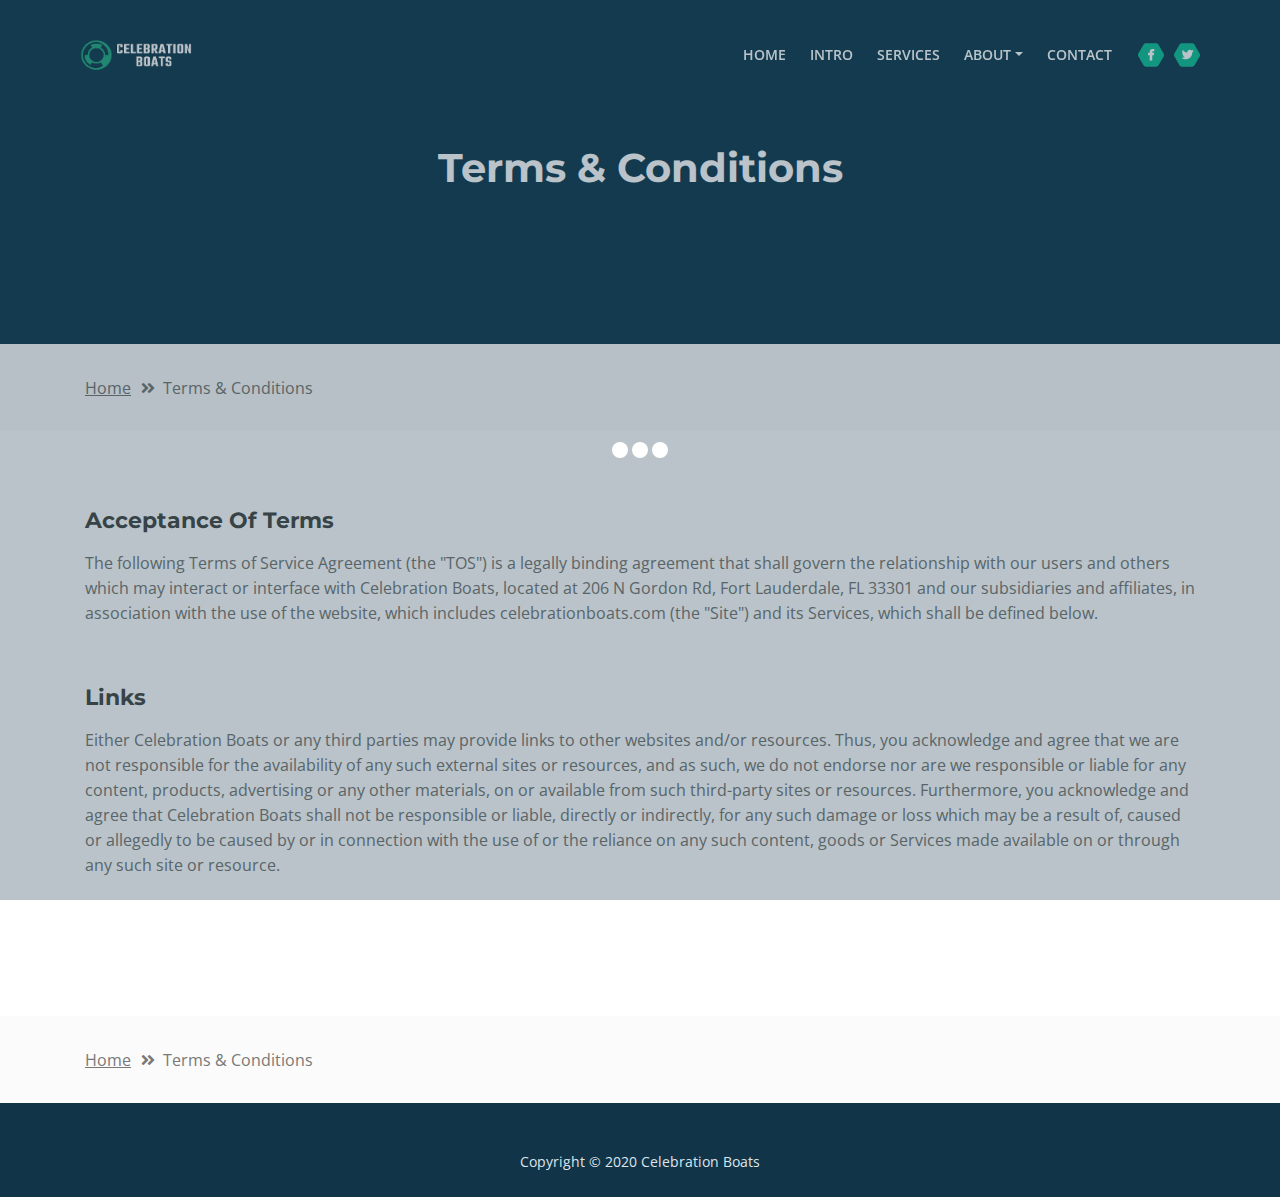
<file: terms-conditions.html>
<!DOCTYPE html>
<html lang="en">

<head>
  <!-- Global site tag (gtag.js) - Google Analytics -->
  <script async src="https://www.googletagmanager.com/gtag/js?id=G-32KZMSZS70"></script>
  <script>
    window.dataLayer = window.dataLayer || [];

    function gtag() {
      dataLayer.push(arguments);
    }
    gtag('js', new Date());

    gtag('config', 'G-32KZMSZS70');
  </script>
  <meta charset="utf-8">
  <meta name="viewport" content="width=device-width, initial-scale=1, shrink-to-fit=no">

  <!-- SEO Meta Tags -->
  <meta name="description" content="Celebration Boats is Fort Lauderdale's premier bachelorette party idea from start to finish.">
  <meta name="author" content="Inovatik">

  <!-- OG Meta Tags to improve the way the post looks when you share the page on LinkedIn, Facebook, Google+ -->
  <meta property="og:site_name" content="" /> <!-- website name -->
  <meta property="og:site" content="" /> <!-- website link -->
  <meta property="og:title" content="" /> <!-- title shown in the actual shared post -->
  <meta property="og:description" content="" /> <!-- description shown in the actual shared post -->
  <meta property="og:image" content="" /> <!-- image link, make sure it's jpg -->
  <meta property="og:url" content="" /> <!-- where do you want your post to link to -->
  <meta property="og:type" content="article" />

  <!-- Website Title -->
  <title>Terms Conditions - Celebration Boats</title>

  <!-- Styles -->
  <link href="https://fonts.googleapis.com/css?family=Montserrat:500,700&display=swap&subset=latin-ext" rel="stylesheet">
  <link href="https://fonts.googleapis.com/css?family=Open+Sans:400,400i,600&display=swap&subset=latin-ext" rel="stylesheet">
  <link href="css/bootstrap.css" rel="stylesheet">
  <link href="css/fontawesome-all.css" rel="stylesheet">
  <link href="css/swiper.css" rel="stylesheet">
  <link href="css/magnific-popup.css" rel="stylesheet">
  <link href="css/styles.css" rel="stylesheet">

  <!-- Favicon  -->
  <link rel="icon" href="images/favicon-2.ico">
</head>

<body data-spy="scroll" data-target=".fixed-top">

  <!-- Preloader -->
  <div class="spinner-wrapper">
    <div class="spinner">
      <div class="bounce1"></div>
      <div class="bounce2"></div>
      <div class="bounce3"></div>
    </div>
  </div>
  <!-- end of preloader -->


  <!-- Navbar -->
  <nav class="navbar navbar-expand-md navbar-dark navbar-custom fixed-top">
    <!-- Text Logo - Use this if you don't have a graphic logo -->
    <!-- <a class="navbar-brand logo-text page-scroll" href="index.html">Celebration Boats</a> -->

    <!-- Image Logo -->
    <a class="navbar-brand logo-image" href="index.html"><img src="images/logo-3.png" alt="alternative"></a>

    <!-- Mobile Menu Toggle Button -->
    <button class="navbar-toggler" type="button" data-toggle="collapse" data-target="#navbarsExampleDefault" celebration-controls="navbarsExampleDefault" celebration-expanded="false" celebration-label="Toggle navigation">
      <span class="navbar-toggler-awesome fas fa-bars"></span>
      <span class="navbar-toggler-awesome fas fa-times"></span>
    </button>
    <!-- end of mobile menu toggle button -->

    <div class="collapse navbar-collapse" id="navbarsExampleDefault">
      <ul class="navbar-nav ml-auto">
        <li class="nav-item">
          <a class="nav-link page-scroll" href="index.html#header">HOME <span class="sr-only">(current)</span></a>
        </li>
        <li class="nav-item">
          <a class="nav-link page-scroll" href="index.html#intro">INTRO</a>
        </li>
        <li class="nav-item">
          <a class="nav-link page-scroll" href="index.html#services">SERVICES</a>
        </li>

        <!-- Dropdown Menu -->
        <li class="nav-item dropdown">
          <a class="nav-link dropdown-toggle page-scroll" href="index.html#about" id="navbarDropdown" role="button" celebration-haspopup="true" celebration-expanded="false">ABOUT</a>
          <div class="dropdown-menu" celebration-labelledby="navbarDropdown">
            <a class="dropdown-item" href="photo-album.html"><span class="item-text">PHOTO ALBUM</span></a>
            <div class="dropdown-items-divide-hr"></div>
            <a class="dropdown-item" href="terms-conditions.html"><span class="item-text">TERMS CONDITIONS</span></a>
          </div>
        </li>
        <!-- end of dropdown menu -->

        <li class="nav-item">
          <a class="nav-link page-scroll" href="index.html#contact">CONTACT</a>
        </li>
      </ul>
      <span class="nav-item social-icons">
        <span class="fa-stack">
          <a href="https://www.facebook.com/CelebrationBoatscom-107055154583410">
            <span class="hexagon"></span>
            <i class="fab fa-facebook-f fa-stack-1x"></i>
          </a>
        </span>
        <span class="fa-stack">
          <a href="#your-link">
            <span class="hexagon"></span>
            <i class="fab fa-twitter fa-stack-1x"></i>
          </a>
        </span>
      </span>
    </div>
  </nav> <!-- end of navbar -->
  <!-- end of navbar -->


  <!-- Header -->
  <header id="header" class="ex-header">
    <div class="container">
      <div class="row">
        <div class="col-lg-12">
          <h1>Terms & Conditions</h1>
        </div> <!-- end of col -->
      </div> <!-- end of row -->
    </div> <!-- end of container -->
  </header> <!-- end of ex-header -->
  <!-- end of header -->


  <!-- Breadcrumbs -->
  <div class="ex-basic-1">
    <div class="container">
      <div class="row">
        <div class="col-lg-12">
          <div class="breadcrumbs">
            <a href="index.html">Home</a><i class="fa fa-angle-double-right"></i><span>Terms & Conditions</span>
          </div> <!-- end of breadcrumbs -->
        </div> <!-- end of col -->
      </div> <!-- end of row -->
    </div> <!-- end of container -->
  </div> <!-- end of ex-basic-1 -->
  <!-- end of breadcrumbs -->


  <!-- Terms Content -->
  <div class="ex-basic-2">
    <div class="container">
      <div class="row">
        <div class="col-lg-12">

          <div class="text-container">
            <h3>Acceptance Of Terms</h3>
            <p>The following Terms of Service Agreement (the "TOS") is a legally binding agreement that shall govern the relationship with our users and others which may interact or interface with Celebration Boats, located at 206 N Gordon Rd, Fort Lauderdale, FL 33301 and our subsidiaries and affiliates, in association with the use of the website, which includes celebrationboats.com (the "Site") and its Services, which shall be defined below.</p>
          </div> <!-- end of text-container -->

          <div class="text-container">
            <h3>Links</h3>
            <p>Either Celebration Boats or any third parties may provide links to other websites and/or resources. Thus, you acknowledge and agree that we are not responsible for the availability of any such external sites or resources, and as such, we do not endorse nor are we responsible or liable for any content, products, advertising or any other materials, on or available from such third-party sites or resources. Furthermore, you acknowledge and agree that Celebration Boats shall not be responsible or liable, directly or indirectly, for any such damage or loss which may be a result of, caused or allegedly to be caused by or in connection with the use of or the reliance on any such content, goods or Services made available on or through any such site or resource.</p>
          </div> <!-- end of text-container -->

        </div>
      </div> <!-- end of row -->
    </div> <!-- end of container -->
  </div> <!-- end of ex-basic -->
  <!-- end of terms content -->


  <!-- Breadcrumbs -->
  <div class="ex-basic-1">
    <div class="container">
      <div class="row">
        <div class="col-lg-12">
          <div class="breadcrumbs">
            <a href="index.html">Home</a><i class="fa fa-angle-double-right"></i><span>Terms & Conditions</span>
          </div> <!-- end of breadcrumbs -->
        </div> <!-- end of col -->
      </div> <!-- end of row -->
    </div> <!-- end of container -->
  </div> <!-- end of ex-basic-1 -->
  <!-- end of breadcrumbs -->


  <!-- Footer -->
  <div class="footer">
    <div class="container">
      <div class="row">
      </div> <!-- end of row -->
    </div> <!-- end of container -->
  </div> <!-- end of footer -->
  <!-- end of footer -->


  <!-- Copyright -->
  <div class="copyright">
    <div class="container">
      <div class="row">
        <div class="col-lg-12">
          <p class="p-small">Copyright © 2020 <a href="https://celebrationboats.com">Celebration Boats</a></p>
        </div> <!-- end of col -->
      </div> <!-- enf of row -->
    </div> <!-- end of container -->
  </div> <!-- end of copyright -->
  <!-- end of copyright -->


  <!-- Scripts -->
  <script src="js/jquery.min.js"></script> <!-- jQuery for Bootstrap's JavaScript plugins -->
  <script src="js/popper.min.js"></script> <!-- Popper tooltip library for Bootstrap -->
  <script src="js/bootstrap.min.js"></script> <!-- Bootstrap framework -->
  <script src="js/jquery.easing.min.js"></script> <!-- jQuery Easing for smooth scrolling between anchors -->
  <script src="js/swiper.min.js"></script> <!-- Swiper for image and text sliders -->
  <script src="js/jquery.magnific-popup.js"></script> <!-- Magnific Popup for lightboxes -->
  <script src="js/morphext.min.js"></script> <!-- Morphtext rotating text in the header -->
  <script src="js/isotope.pkgd.min.js"></script> <!-- Isotope for filter -->
  <script src="js/validator.min.js"></script> <!-- Validator.js - Bootstrap plugin that validates forms -->
  <script src="js/scripts.js"></script> <!-- Custom scripts -->
</body>

</html>
</file>
<file: css/styles.css>
/*****************************************
Table Of Contents:

01. General Styles
02. Preloader
03. Navigation
04. Header
05. Intro
06. Description
07. Services
08. Details 1
09. Details 2
10. Testimonials
11. Call Me
12. Projects
13. Project Lightboxes
14. Team
15. About
16. Contact
17. Footer
18. Copyright
19. Back To Top Button
20. Extra Pages
21. Media Queries
******************************************/

/*****************************************
Colors:

- Backgrounds - light gray #fbfbfb
- Background - dark blue #153e52
- Backgrounds navbar, footer - dark gray #113448
- Buttons, bullets, icons - green #14bf98
- Headings text - black #484a46
- Body text - gray #787976
- Body text - light gray #dfe5ec
******************************************/


/******************************/
/*     01. General Styles     */
/******************************/
body,
html {
    width: 100%;
	height: 100%;
}

body, p {
	color: #787976;
	font: 400 1rem/1.5625rem "Open Sans", sans-serif;
}

.p-large {
	font: 400 1.125rem/1.625rem "Open Sans", sans-serif;
}

.p-small {
	font: 400 0.875rem/1.375rem "Open Sans", sans-serif;
}

.p-heading {
	margin-bottom: 3.5rem;
	text-align: center;
}

.li-space-lg li {
	margin-bottom: 0.375rem;
}

.indent {
	padding-left: 1.25rem;
}

h1 {
	color: #484a46;
	font: 700 2.5rem/3rem "Montserrat", sans-serif;
}

h2 {
	color: #484a46;
	font: 700 1.75rem/2.125rem "Montserrat", sans-serif;
}

h3 {
	color: #484a46;
	font: 700 1.375rem/1.75rem "Montserrat", sans-serif;
}

h4 {
	color: #484a46;
	font: 700 1.25rem/1.625rem "Montserrat", sans-serif;
}

h5 {
	color: #484a46;
	font: 700 1.125rem/1.5rem "Montserrat", sans-serif;
}

h6 {
	color: #484a46;
	font: 700 1rem/1.375rem "Montserrat", sans-serif;
}

a {
	color: #787976;
	text-decoration: underline;
}

a:hover {
	color: #787976;
	text-decoration: underline;
}

a.green {
	color: #14bf98;
}

a.white,
.white {
	color: #dfe5ec;
}

.testimonial-text {
	font-style: italic;
}

.testimonial-author {
	font: 700 1rem/1.375rem "Montserrat", sans-serif;
}

strong {
	color: #484a46;
}

.section-title {
	color: #14bf98;
	font: 500 0.8125rem/1.125rem "Montserrat", sans-serif;
}

.btn-solid-reg {
	display: inline-block;
	padding: 1.1875rem 1.875rem 1.1875rem 1.875rem;
	border: 0.125rem solid #14bf98;
	border-radius: 0.25rem;
	background-color: #14bf98;
	color: #fff;
	font: 700 0.75rem/0 "Montserrat", sans-serif;
	text-decoration: none;
	transition: all 0.2s;
}

.btn-solid-reg:hover {
	background-color: transparent;
	color: #14bf98;
	text-decoration: none;
}

.btn-solid-lg {
	display: inline-block;
	padding: 1.375rem 2.125rem 1.375rem 2.125rem;
	border: 0.125rem solid #14bf98;
	border-radius: 0.25rem;
	background-color: #14bf98;
	color: #fff;
	font: 700 0.75rem/0 "Montserrat", sans-serif;
	text-decoration: none;
	transition: all 0.2s;
}

.btn-solid-lg:hover {
	background-color: transparent;
	color: #14bf98;
	text-decoration: none;
}

.btn-outline-reg {
	display: inline-block;
	padding: 1.1875rem 1.875rem 1.1875rem 1.875rem;
	border: 0.125rem solid #787976;
	border-radius: 0.25rem;
	background-color: transparent;
	color: #787976;
	font: 700 0.75rem/0 "Montserrat", sans-serif;
	text-decoration: none;
	transition: all 0.2s;
}

.btn-outline-reg:hover {
	background-color: #787976;
	color: #fff;
	text-decoration: none;
}

.btn-outline-lg {
	display: inline-block;
	padding: 1.375rem 2.125rem 1.375rem 2.125rem;
	border: 0.125rem solid #787976;
	border-radius: 0.25rem;
	background-color: transparent;
	color: #787976;
	font: 700 0.75rem/0 "Montserrat", sans-serif;
	text-decoration: none;
	transition: all 0.2s;
}

.btn-outline-lg:hover {
	background-color: #787976;
	color: #fff;
	text-decoration: none;
}

.btn-outline-sm {
	display: inline-block;
	padding: 1rem 1.625rem 0.9375rem 1.625rem;
	border: 0.125rem solid #787976;
	border-radius: 0.25rem;
	background-color: transparent;
	color: #787976;
	font: 700 0.75rem/0 "Montserrat", sans-serif;
	text-decoration: none;
	transition: all 0.2s;
}

.btn-outline-sm:hover {
	background-color: #787976;
	color: #fff;
	text-decoration: none;
}

.form-group {
	position: relative;
	margin-bottom: 1.25rem;
}

.form-group.has-error.has-danger {
	margin-bottom: 0.625rem;
}

.form-group.has-error.has-danger .help-block.with-errors ul {
	margin-top: 0.375rem;
}

.label-control {
	position: absolute;
	top: 0.8125rem;
	left: 1.375rem;
	color: #787976;
	opacity: 1;
	font: 400 0.875rem/1.375rem "Open Sans", sans-serif;
	cursor: text;
	transition: all 0.2s ease;
}

/* IE10+ hack to solve lower label text position compared to the rest of the browsers */
@media screen and (-ms-high-contrast: active), screen and (-ms-high-contrast: none) {
	.label-control {
		top: 0.9375rem;
	}
}

.form-control-input:focus + .label-control,
.form-control-input.notEmpty + .label-control,
.form-control-textarea:focus + .label-control,
.form-control-textarea.notEmpty + .label-control {
	top: 0.125rem;
	opacity: 1;
	font-size: 0.75rem;
	font-weight: 500;
}

.form-control-input,
.form-control-select {
	display: block; /* needed for proper display of the label in Firefox, IE, Edge */
	width: 100%;
	padding-top: 1.25rem;
	padding-bottom: 0.25rem;
	padding-left: 1.3125rem;
	border: 1px solid #dadada;
	border-radius: 0.25rem;
	background-color: #fff;
	color: #787976;
	font: 400 0.875rem/1.375rem "Open Sans", sans-serif;
	transition: all 0.2s;
	-webkit-appearance: none; /* removes inner shadow on form inputs on ios safari */
}

.form-control-select {
	padding-top: 0.5rem;
	padding-bottom: 0.5rem;
	height: 3rem;
}

/* IE10+ hack to solve lower label text position compared to the rest of the browsers */
@media screen and (-ms-high-contrast: active), screen and (-ms-high-contrast: none) {
	.form-control-input {
		padding-top: 1.25rem;
		padding-bottom: 0.75rem;
		line-height: 1.75rem;
	}

	.form-control-select {
		padding-top: 0.875rem;
		padding-bottom: 0.75rem;
		height: 3.125rem;
		line-height: 2.125rem;
	}
}

select {
    /* you should keep these first rules in place to maintain cross-browser behavior */
    -webkit-appearance: none;
	-moz-appearance: none;
	-ms-appearance: none;
    -o-appearance: none;
    appearance: none;
    background-image: url('../images/down-arrow.png');
    background-position: 96% 50%;
    background-repeat: no-repeat;
    outline: none;
}

select::-ms-expand {
    display: none; /* removes the ugly default down arrow on select form field in IE11 */
}

.form-control-textarea {
	display: block; /* used to eliminate a bottom gap difference between Chrome and IE/FF */
	width: 100%;
	height: 8rem; /* used instead of html rows to normalize height between Chrome and IE/FF */
	padding-top: 1.25rem;
	padding-left: 1.3125rem;
	border: 1px solid #dadada;
	border-radius: 0.25rem;
	background-color: #fff;
	color: #787976;
	font: 400 1rem/1.5625rem "Open Sans", sans-serif;
	transition: all 0.2s;
}

.form-control-input:focus,
.form-control-select:focus,
.form-control-textarea:focus {
	border: 1px solid #a1a1a1;
	outline: none; /* Removes blue border on focus */
}

.form-control-input:hover,
.form-control-select:hover,
.form-control-textarea:hover {
	border: 1px solid #a1a1a1;
}

.checkbox {
	font: 400 0.875rem/1.375rem "Open Sans", sans-serif;
}

input[type='checkbox'] {
	vertical-align: -15%;
	margin-right: 0.375rem;
}

/* IE10+ hack to raise checkbox field position compared to the rest of the browsers */
@media screen and (-ms-high-contrast: active), screen and (-ms-high-contrast: none) {
	input[type='checkbox'] {
		vertical-align: -9%;
	}
}

.form-control-submit-button {
	display: inline-block;
	width: 100%;
	height: 3.125rem;
	border: 0.125rem solid #14bf98;
	border-radius: 0.25rem;
	background-color: #14bf98;
	color: #fff;
	font: 700 0.75rem/1.75rem "Montserrat", sans-serif;
	cursor: pointer;
	transition: all 0.2s;
}

.form-control-submit-button:hover {
	background-color: transparent;
	color: #14bf98;
}

/* Form Success And Error Message Formatting */
#lmsgSubmit.h3.text-center.tada.animated,
#cmsgSubmit.h3.text-center.tada.animated,
#pmsgSubmit.h3.text-center.tada.animated,
#lmsgSubmit.h3.text-center,
#cmsgSubmit.h3.text-center,
#pmsgSubmit.h3.text-center {
	display: block;
	margin-bottom: 0;
	color: #b93636;
	font: 400 1.125rem/1rem "Open Sans", sans-serif;
}

.help-block.with-errors .list-unstyled {
	color: #787976;
	font-size: 0.75rem;
	line-height: 1.125rem;
	text-align: left;
}

.help-block.with-errors ul {
	margin-bottom: 0;
}
/* end of form success and error message formatting */

/* Form Success And Error Message Animation - Animate.css */
@-webkit-keyframes tada {
	from {
		-webkit-transform: scale3d(1, 1, 1);
		-ms-transform: scale3d(1, 1, 1);
		transform: scale3d(1, 1, 1);
	}
	10%, 20% {
		-webkit-transform: scale3d(.9, .9, .9) rotate3d(0, 0, 1, -3deg);
		-ms-transform: scale3d(.9, .9, .9) rotate3d(0, 0, 1, -3deg);
		transform: scale3d(.9, .9, .9) rotate3d(0, 0, 1, -3deg);
	}
	30%, 50%, 70%, 90% {
		-webkit-transform: scale3d(1.1, 1.1, 1.1) rotate3d(0, 0, 1, 3deg);
		-ms-transform: scale3d(1.1, 1.1, 1.1) rotate3d(0, 0, 1, 3deg);
		transform: scale3d(1.1, 1.1, 1.1) rotate3d(0, 0, 1, 3deg);
	}
	40%, 60%, 80% {
		-webkit-transform: scale3d(1.1, 1.1, 1.1) rotate3d(0, 0, 1, -3deg);
		-ms-transform: scale3d(1.1, 1.1, 1.1) rotate3d(0, 0, 1, -3deg);
		transform: scale3d(1.1, 1.1, 1.1) rotate3d(0, 0, 1, -3deg);
	}
	to {
		-webkit-transform: scale3d(1, 1, 1);
		-ms-transform: scale3d(1, 1, 1);
		transform: scale3d(1, 1, 1);
	}
}

@keyframes tada {
	from {
		-webkit-transform: scale3d(1, 1, 1);
		-ms-transform: scale3d(1, 1, 1);
		transform: scale3d(1, 1, 1);
	}
	10%, 20% {
		-webkit-transform: scale3d(.9, .9, .9) rotate3d(0, 0, 1, -3deg);
		-ms-transform: scale3d(.9, .9, .9) rotate3d(0, 0, 1, -3deg);
		transform: scale3d(.9, .9, .9) rotate3d(0, 0, 1, -3deg);
	}
	30%, 50%, 70%, 90% {
		-webkit-transform: scale3d(1.1, 1.1, 1.1) rotate3d(0, 0, 1, 3deg);
		-ms-transform: scale3d(1.1, 1.1, 1.1) rotate3d(0, 0, 1, 3deg);
		transform: scale3d(1.1, 1.1, 1.1) rotate3d(0, 0, 1, 3deg);
	}
	40%, 60%, 80% {
		-webkit-transform: scale3d(1.1, 1.1, 1.1) rotate3d(0, 0, 1, -3deg);
		-ms-transform: scale3d(1.1, 1.1, 1.1) rotate3d(0, 0, 1, -3deg);
		transform: scale3d(1.1, 1.1, 1.1) rotate3d(0, 0, 1, -3deg);
	}
	to {
		-webkit-transform: scale3d(1, 1, 1);
		-ms-transform: scale3d(1, 1, 1);
		transform: scale3d(1, 1, 1);
	}
}

.tada {
	-webkit-animation-name: tada;
	animation-name: tada;
}

.animated {
	-webkit-animation-duration: 1s;
	animation-duration: 1s;
	-webkit-animation-fill-mode: both;
	animation-fill-mode: both;
}
/* end of form success and error message animation - Animate.css */

/* Fade-move Animation For Lightbox - Magnific Popup */
/* at start */
.my-mfp-slide-bottom .zoom-anim-dialog {
	opacity: 0;
	transition: all 0.2s ease-out;
	-webkit-transform: translateY(-1.25rem) perspective(37.5rem) rotateX(10deg);
	-ms-transform: translateY(-1.25rem) perspective(37.5rem) rotateX(10deg);
	transform: translateY(-1.25rem) perspective(37.5rem) rotateX(10deg);
}

/* animate in */
.my-mfp-slide-bottom.mfp-ready .zoom-anim-dialog {
	opacity: 1;
	-webkit-transform: translateY(0) perspective(37.5rem) rotateX(0);
	-ms-transform: translateY(0) perspective(37.5rem) rotateX(0);
	transform: translateY(0) perspective(37.5rem) rotateX(0);
}

/* animate out */
.my-mfp-slide-bottom.mfp-removing .zoom-anim-dialog {
	opacity: 0;
	-webkit-transform: translateY(-0.625rem) perspective(37.5rem) rotateX(10deg);
	-ms-transform: translateY(-0.625rem) perspective(37.5rem) rotateX(10deg);
	transform: translateY(-0.625rem) perspective(37.5rem) rotateX(10deg);
}

/* dark overlay, start state */
.my-mfp-slide-bottom.mfp-bg {
	opacity: 0;
	transition: opacity 0.2s ease-out;
}

/* animate in */
.my-mfp-slide-bottom.mfp-ready.mfp-bg {
	opacity: 0.8;
}
/* animate out */
.my-mfp-slide-bottom.mfp-removing.mfp-bg {
	opacity: 0;
}
/* end of fade-move animation for lightbox - magnific popup */

/* Fade Animation For Image Slider - Magnific Popup */
@-webkit-keyframes fadeIn {
	from {
		opacity: 0;
	}
	to {
		opacity: 1;
	}
}

@keyframes fadeIn {
	from {
		opacity: 0;
	}
	to {
		opacity: 1;
	}
}

.fadeIn {
	-webkit-animation: fadeIn 0.6s;
	animation: fadeIn 0.6s;
}

@-webkit-keyframes fadeOut {
	from {
		opacity: 1;
	}
	to {
		opacity: 0;
	}
}

@keyframes fadeOut {
	from {
		opacity: 1;
	}
	to {
		opacity: 0;
	}
}

.fadeOut {
	-webkit-animation: fadeOut 0.8s;
	animation: fadeOut 0.8s;
}
/* end of fade animation for image slider - magnific popup */


/*************************/
/*     02. Preloader     */
/*************************/
.spinner-wrapper {
	position: fixed;
	z-index: 999999;
	top: 0;
	right: 0;
	bottom: 0;
	left: 0;
	background: #113448;
}

.spinner {
	position: absolute;
	top: 50%; /* centers the loading animation vertically one the screen */
	left: 50%; /* centers the loading animation horizontally one the screen */
	width: 3.75rem;
	height: 1.25rem;
	margin: -0.625rem 0 0 -1.875rem; /* is width and height divided by two */
	text-align: center;
}

.spinner > div {
	display: inline-block;
	width: 1rem;
	height: 1rem;
	border-radius: 100%;
	background-color: #fff;
	-webkit-animation: sk-bouncedelay 1.4s infinite ease-in-out both;
	animation: sk-bouncedelay 1.4s infinite ease-in-out both;
}

.spinner .bounce1 {
	-webkit-animation-delay: -0.32s;
	animation-delay: -0.32s;
}

.spinner .bounce2 {
	-webkit-animation-delay: -0.16s;
	animation-delay: -0.16s;
}

@-webkit-keyframes sk-bouncedelay {
	0%, 80%, 100% { -webkit-transform: scale(0); }
	40% { -webkit-transform: scale(1.0); }
}

@keyframes sk-bouncedelay {
	0%, 80%, 100% {
		-webkit-transform: scale(0);
		-ms-transform: scale(0);
		transform: scale(0);
	} 40% {
		-webkit-transform: scale(1.0);
		-ms-transform: scale(1.0);
		transform: scale(1.0);
	}
}


/**************************/
/*     03. Navigation     */
/**************************/
.navbar-custom {
	padding-top: 0.5rem;
	padding-bottom: 0.5rem;
	background-color: #113448;
	box-shadow: 0 0.0625rem 0.375rem 0 rgba(0, 0, 0, 0.1);
	font: 600 0.875rem/0.875rem "Open Sans", sans-serif;
	transition: all 0.2s;
}

.navbar-custom .navbar-brand {
	font-size: 0;
}

.navbar-custom .navbar-brand.logo-image img {
    width: 7.0625rem;
	height: 2rem;
	-webkit-backface-visibility: hidden;
}

.navbar-custom .navbar-brand.logo-text {
	margin-top: 0.25rem;
	margin-bottom: 0.25rem;
	font: 700 2.25rem/1.5rem "Montserrat", sans-serif;
	color: #fff;
	text-decoration: none;
}

.navbar-custom .navbar-nav {
	margin-top: 0.75rem;
	margin-bottom: 0.5rem;
}

.navbar-custom .nav-item .nav-link {
	padding: 0.625rem 0.75rem 0.625rem 0.75rem;
	color: #fff;
	text-decoration: none;
	transition: all 0.2s ease;
}

.navbar-custom .nav-item .nav-link:hover,
.navbar-custom .nav-item .nav-link.active {
	color: #14bf98;
}

/* Dropdown Menu */
.navbar-custom .dropdown:hover > .dropdown-menu {
	display: block; /* this makes the dropdown menu stay open while hovering it */
	min-width: auto;
	animation: fadeDropdown 0.2s; /* required for the fade animation */
}

@keyframes fadeDropdown {
    0% {
        opacity: 0;
    }

    100% {
        opacity: 1;
    }
}

.navbar-custom .dropdown-toggle:focus { /* removes dropdown outline on focus  */
	outline: 0;
}

.navbar-custom .dropdown-menu {
	margin-top: 0;
	border: none;
	border-radius: 0.25rem;
	background-color: #113448;
}

.navbar-custom .dropdown-item {
	color: #fff;
	text-decoration: none;
}

.navbar-custom .dropdown-item:hover {
	background-color: #113448;
}

.navbar-custom .dropdown-item .item-text {
	font: 600 0.875rem/0.875rem "Open Sans", sans-serif;
}

.navbar-custom .dropdown-item:hover .item-text {
	color: #14bf98;
}

.navbar-custom .dropdown-items-divide-hr {
	width: 100%;
	height: 1px;
	margin: 0.75rem auto 0.75rem auto;
	border: none;
	background-color: #b5bcc4;
	opacity: 0.2;
}
/* end of dropdown menu */

.navbar-custom .social-icons {
	display: none;
}

.navbar-custom .navbar-toggler {
	border: none;
	color: #fff;
	font-size: 2rem;
}

.navbar-custom button[celebration-expanded='false'] .navbar-toggler-awesome.fas.fa-times{
	display: none;
}

.navbar-custom button[celebration-expanded='false'] .navbar-toggler-awesome.fas.fa-bars{
	display: inline-block;
}

.navbar-custom button[celebration-expanded='true'] .navbar-toggler-awesome.fas.fa-bars{
	display: none;
}

.navbar-custom button[celebration-expanded='true'] .navbar-toggler-awesome.fas.fa-times{
	display: inline-block;
	margin-right: 0.125rem;
}


/*********************/
/*    04. Header     */
/*********************/
.header {
	background: linear-gradient(rgba(0, 0, 0, 0.3), rgba(0, 0, 0, 0.5)), url('../images/header-background-1.jpg') center center no-repeat;
	background-size: cover;
}

.header .header-content {
	padding-top: 8rem;
	padding-bottom: 2.125rem;
	text-align: center;
}

.header .text-container {
	margin-bottom: 3rem;
}

.header h1 {
	margin-bottom: 0.5rem;
	color: #fff;
}

.header .p-large {
	margin-bottom: 2rem;
	color: #dfe5ec;
}

.header .btn-solid-lg {
	margin-right: 0.5rem;
	margin-bottom: 1.25rem;
}


/*********************/
/*     05. Intro     */
/*********************/
.basic-1 {
	padding-top: 6.5rem;
	padding-bottom: 3rem;
}

.basic-1 .text-container {
	margin-bottom: 3rem;
}

.basic-1 .section-title {
	margin-bottom: 0.5rem;
}

.basic-1 h2 {
	margin-bottom: 1.375rem;
}

.basic-1 .testimonial-author {
	color: #484a46;
}

/* Hover Animation */
.basic-1 .image-container {
	overflow: hidden;
	border-radius: 0.25rem;
}

.basic-1 .image-container img {
	margin: 0;
	border-radius: 0.25rem;
	transition: all 0.3s;
}

.basic-1 .image-container:hover img {
	-moz-transform: scale(1.15);
	-webkit-transform: scale(1.15);
	transform: scale(1.15);
}
/* end of hover animation */


/***************************/
/*     06. Description     */
/***************************/
.cards-1 {
	padding-top: 3rem;
	padding-bottom: 2.875rem;
}

.cards-1 .card {
	margin-bottom: 2.5rem;
	border: none;
	text-align: center;
}

.cards-1 .fa-stack {
	width: 6rem;
	height: 6rem;
	margin-right: auto;
	margin-bottom: 1rem;
	margin-left: auto;
	line-height: 6rem;
	text-align: left;
}

.cards-1 .fa-stack .hexagon {
	position: absolute;
	width: 6rem;
	height: 6rem;
	background: url('../images/hexagon-green.svg') center center no-repeat;
	background-size: 6rem 6rem;
}

.cards-1 .fa-stack-1x {
	color: #fff;
	font-size: 2rem;
}

.cards-1 .card-body {
	padding: 0;
}

.cards-1 .card-title {
	margin-bottom: 0.625rem;
}


/************************/
/*     07. Services     */
/************************/
.cards-2 {
	padding-top: 6.625rem;
	padding-bottom: 1.25rem;
	background-color: #fbfbfb;
}

.cards-2 .section-title {
	margin-bottom: 0.5rem;
	text-align: center;
}

.cards-2 h2 {
	margin-bottom: 3.25rem;
	text-align: center;
}

.cards-2 .card {
	margin-bottom: 5.625rem;
	border: none;
	background-color: transparent;
}

.cards-2 .card-image img {
	border-top-left-radius: 0.375rem;
	border-top-right-radius: 0.375rem;
}

.cards-2 .card-body {
	padding: 2.25rem 2rem 2.125rem 2rem;
	border: 1px solid #ebe8e8;
	border-bottom-left-radius: 0.375rem;
	border-bottom-right-radius: 0.375rem;
	background-color: #fff;
}

.cards-2 h3 {
	margin-bottom: 0.75rem;
	text-align: center;
}

.cards-2 .list-unstyled {
	margin-bottom: 1.5rem;
}

.cards-2 .list-unstyled .fas {
	color: #14bf98;
	font-size: 0.5rem;
	line-height: 1.375rem;
}

.cards-2 .list-unstyled .media-body {
	margin-left: 0.625rem;
}

.cards-2 .price {
	margin-bottom: 0.25rem;
	color: #484a46;
	font: 700 1rem/1.5rem "Montserrat", sans-serif;
	text-align: center;
}

.cards-2 .price span {
	color: #14bf98;
}

.cards-2 .button-container {
	margin-top: -1.375rem;
	text-align: center;
}

.cards-2 .btn-solid-reg:hover {
	background-color: #fff;
}


/*************************/
/*     08. Details 1     */
/*************************/
.accordion .area-1 {
	height: 27rem;
	background: url('../images/details-1-background.jpg') center center no-repeat;
	background-size: cover;
}

.accordion .accordion-container {
	max-width: 90%;
	margin-right: auto;
	margin-left: auto;
	padding-top: 6.375rem;
	padding-bottom: 1.5rem;
}

.accordion h2 {
	margin-bottom: 1.625rem;
}

.accordion .item {
	margin-bottom: 2rem;
}

.accordion h4 {
	margin-bottom: 0;
}

.accordion span[celebration-expanded="true"] .circle-numbering,
.accordion span[celebration-expanded="false"] .circle-numbering {
	display: inline-block;
	width: 2.25rem;
	height: 2.25rem;
	margin-right: 0.875rem;
	border: 0.125rem solid #14bf98;
	border-radius: 50%;
	background-color: #14bf98;
	color: #fff;
	font: 700 1rem/2.125rem "Montserrat", sans-serif;
	text-align: center;
	vertical-align: middle;
	cursor: pointer;
	transition: all 0.2s ease;
}

.accordion span[celebration-expanded="false"] .circle-numbering {
	border: 0.125rem solid #484a46;
	background-color: transparent;
	color: #484a46;
}

.accordion .item:hover span[celebration-expanded="false"] .circle-numbering {
	border: 0.125rem solid #14bf98;
	color: #14bf98;
}

.accordion .accordion-title {
	display: inline-block;
	width: 70%;
	margin-top: 0.125rem;
	margin-bottom: 0.25rem;
	color: #484a46;
	font: 700 1.25rem/1.75rem "Montserrat", sans-serif;
	vertical-align: middle;
	cursor: pointer;
	transition: all 0.2s ease;
}

.accordion .item:hover .accordion-title {
	color: #14bf98;
}

.accordion span[celebration-expanded="true"] .accordion-title {
	color: #14bf98;
}

.accordion .accordion-body {
	margin-left: 3.125rem;
}


/*************************/
/*     09. Details 2     */
/*************************/
.tabs .tabs-container {
	max-width: 90%;
	margin-right: auto;
	margin-left: auto;
	padding-top: 2rem;
	padding-bottom: 5.75rem;
}

.tabs .nav-tabs {
	justify-content: center;
	margin-bottom: 1.125rem;
	border-bottom: none;
}

.tabs .nav-link {
	margin-right: 1.625rem;
	margin-bottom: 0.875rem;
	padding: 0;
	border: none;
	border-radius: 0.25rem;
	color: #c1cace;
	font: 700 1.375rem/1.375rem "Montserrat", sans-serif;
	text-decoration: none;
	transition: all 0.2s ease;
}

.tabs .nav-link:hover,
.tabs .nav-link.active {
	color: #14bf98;
}

.tabs .nav-link .fas {
	margin-right: 0.125rem;
	font-size: 0.875rem;
	vertical-align: 20%;
}

.tabs #tab-1 .progress-container {
	margin-top: 1.5rem;
}

.tabs #tab-1 .progress-container .title {
	margin-bottom: 0.25rem;
	color: #484a46;
	font: 600 0.875rem/1.25rem "Open Sans", sans-serif;
}

.tabs #tab-1 .progress {
	height: 1.375rem;
	margin-bottom: 1.125rem;
	border-radius: 0.125rem;
	background-color: #f9fafc;
}

.tabs #tab-1 .progress-bar {
	display: block;
	padding-left: 1.5rem;
	border-radius: 0.125rem;
	background: linear-gradient(to bottom right, #14bf98, #1bd1a7);
}

.tabs #tab-1 .progress-bar.first {
	width: 100%;
}

.tabs #tab-1 .progress-bar.second {
	width: 75%;
}

.tabs #tab-1 .progress-bar.third {
	width: 90%;
}

.tabs #tab-2 .list-unstyled {
	margin-top: 1.75rem;
	margin-bottom: 0;
	vertical-align: top;
}

.tabs #tab-2 .list-unstyled .media {
	margin-bottom: 2rem;
}

.tabs #tab-2 .list-unstyled .media-bullet {
	color: #14bf98;
	font-weight: 600;
	font-size: 2rem;
	line-height: 2rem;
}

.tabs #tab-2 .list-unstyled .media-body {
	margin-left: 0.875rem;
}

.tabs #tab-3 .list-unstyled .fas {
	color: #14bf98;
	font-size: 0.5rem;
	line-height: 1.375rem;
}

.tabs #tab-3 .list-unstyled .media-body {
	margin-left: 0.625rem;
}

.tabs #tab-3 .list-unstyled {
	margin-bottom: 1.75rem;
}

.tabs .area-2 {
	height: 27rem;
	background: url('../images/details-2-background.jpg') center center no-repeat;
	background-size: cover;
}


/****************************/
/*     10. Testimonials     */
/****************************/
.slider {
	padding-top: 6.375rem;
	padding-bottom: 6.5rem;
	background-color: #fbfbfb;
}

.slider h2 {
	margin-bottom: 0.75rem;
	text-align: center;
}

.slider .slider-container {
	position: relative;
}

.slider .swiper-container {
	position: static;
	width: 90%;
	text-align: center;
}

.slider .swiper-button-prev:focus,
.slider .swiper-button-next:focus {
	/* even if you can't see it chrome you can see it on mobile device */
	outline: none;
}

.slider .swiper-button-prev {
	left: -0.5rem;
	background-image: url("data:image/svg+xml;charset=utf-8,%3Csvg%20xmlns%3D'http%3A%2F%2Fwww.w3.org%2F2000%2Fsvg'%20viewBox%3D'0%200%2028%2044'%3E%3Cpath%20d%3D'M0%2C22L22%2C0l2.1%2C2.1L4.2%2C22l19.9%2C19.9L22%2C44L0%2C22L0%2C22L0%2C22z'%20fill%3D'%23787976'%2F%3E%3C%2Fsvg%3E");
	background-size: 1.125rem 1.75rem;
}

.slider .swiper-button-next {
	right: -0.5rem;
	background-image: url("data:image/svg+xml;charset=utf-8,%3Csvg%20xmlns%3D'http%3A%2F%2Fwww.w3.org%2F2000%2Fsvg'%20viewBox%3D'0%200%2028%2044'%3E%3Cpath%20d%3D'M27%2C22L27%2C22L5%2C44l-2.1-2.1L22.8%2C22L2.9%2C2.1L5%2C0L27%2C22L27%2C22z'%20fill%3D'%23787976'%2F%3E%3C%2Fsvg%3E");
	background-size: 1.125rem 1.75rem;
}

.slider .card {
	position: relative;
	border: none;
	background-color: transparent;
}

.slider .card-image {
	width: 6rem;
	height: 6rem;
	margin-right: auto;
	margin-bottom: 0.25rem;
	margin-left: auto;
	border-radius: 50%;
}

.slider .card .card-body {
	padding-bottom: 0;
}

.slider .testimonial-text {
	margin-bottom: 0.625rem;
}

.slider .testimonial-author {
	color: #484a46;
}


/**********************/
/*     11. Call Me    */
/**********************/
.form-1 {
	padding-top: 6.625rem;
	padding-bottom: 5.625rem;
	background-color: #153e52;
}

.form-1 .text-container {
	margin-bottom: 4rem;
}

.form-1 .section-title {
	margin-bottom: 0.5rem;
}

.form-1 h2 {
	margin-bottom: 1.375rem;
	color: #fff;
}

.form-1 .list-unstyled .fas {
	color: #14bf98;
	font-size: 0.5rem;
	line-height: 1.375rem;
}

.form-1 .list-unstyled .media-body {
	margin-left: 0.625rem;
}

.form-1 .label-control {
	color: #fff;
}

.form-1 .form-control-input,
.form-1 .form-control-select {
	border: 1px solid #39728f;
	background-color: #2a5d77;
	color: #fff;
}

.form-1 .form-control-textarea {
	border: 1px solid #39728f;
	background-color: #2a5d77;
	color: #fff;
}

.form-1 .form-control-input:focus,
.form-1 .form-control-input:hover,
.form-1 .form-control-select:focus,
.form-1 .form-control-select:hover,
.form-1 .form-control-textarea:focus,
.form-1 .form-control-textarea:hover {
	border: 1px solid #fff;
}

#lmsgSubmit.h3.text-center.tada.animated,
#lmsgSubmit.h3.text-center {
	color: #fff;
}

.form-1 .help-block.with-errors .list-unstyled {
	color: #dfe5ec;
}


/************************/
/*     12. Projects     */
/************************/
.filter {
	padding-top: 6.5rem;
	padding-bottom: 7rem;
}

.filter .section-title {
	margin-bottom: 0.5rem;
}

.filter h2,
.filter .section-title {
	text-align: center;
}

.filter h2 {
	margin-bottom: 3.25rem;
}

.filter .button-group {
	text-align: center;
}

.filter .button-group a {
	display: inline-block;
	margin-right: 0.1875rem;
	margin-bottom: 0.5rem;
	margin-left: 0.1875rem;
	padding: 0.3125rem 1.375rem 0.25rem 1.375rem;
	border-radius: 0.25rem;
	background-color: #f1f4f7;
	color: #7b7e85;
	font: 700 0.75rem/1.25rem "Montserrat", sans-serif;
	cursor: pointer;
	transition: all 0.2s ease;
}

.filter .button-group a:hover {
	background-color: #14bf98;
	color: #fff;
}

.filter .button-group a.button.is-checked {
	background-color: #14bf98;
	color: #fff;
}

.filter .grid {
	margin-top: 1.25rem;
	border-radius: 0.375rem;
}

/* Hover Animation */
.filter .element-item {
	position: relative;
	float: left;
	overflow: hidden;
	width: 50%;
	background-color: #000; /* to hide 1px white margin in IE */
}

.filter .element-item img {
	max-width: 100%;
	margin: 0;
	transition: all 0.3s;
}

.filter .element-item:hover img {
	-moz-transform: scale(1.15);
	-webkit-transform: scale(1.15);
	transform: scale(1.15);
}
/* end of hover animation */

.filter .element-item .element-item-overlay {
	position: absolute;
	z-index: 2;
	top: 0;
	left: 0;
	width: 100%;
	height: 100%;
	background-color: rgba(0, 0, 0, 0.4);
	opacity: 1;
	text-align: center;
	transition: all 0.3s;
}

.filter .element-item .element-item-overlay span {
	position: absolute;
	z-index: 3;
	top: 42%;
	right: 0;
	left: 0;
	color: #fff;
	font: 700 1.125rem/1.625rem "Montserrat", sans-serif;
}


/**********************************/
/*     13. Project Lightboxes     */
/**********************************/
.lightbox-basic {
	position: relative;
	max-width: 62.5rem;
	margin: 2.5rem auto;
	padding: 1.5625rem;
	border-radius: 0.25rem;
	background: #fff;
	text-align: left;
}

.lightbox-basic img {
	margin-right: auto;
	margin-bottom: 2rem;
	margin-left: auto;
	border-radius: 0.25rem;
}

.lightbox-basic .line-heading {
	width: 3rem;
	height: 1px;
	margin-top: 0;
	margin-bottom: 0.625rem;
	margin-left: 0;
	border: none;
	background-color: #14bf98;
}

.lightbox-basic h6 {
	margin-bottom: 2rem;
}

.lightbox-basic .testimonial-container {
	margin-top: 1.75rem;
	margin-bottom: 2.125rem;
	padding: 1.125rem 1.5rem 1.125rem 1.5rem;
	border-radius: 0.25rem;
	background-color: #fbfbfb;
}

.lightbox-basic .testimonial-text {
	margin-bottom: 0.5rem;
}

.lightbox-basic .testimonial-author {
	margin-bottom: 0;
}

.lightbox-basic .btn-solid-reg,
.lightbox-basic .btn-outline-reg {
	margin-right: 0.375rem;
	margin-bottom: 1rem;
}

.lightbox-basic a.mfp-close.as-button {
	position: relative;
	width: auto;
	height: auto;
	margin-right: 0.5rem;
	color: #484a46;
	opacity: 1;
}

.lightbox-basic a.mfp-close.as-button:hover {
	color: #f2f2f2;
}

.lightbox-basic button.mfp-close.x-button {
	position: absolute;
	top: -0.375rem;
	right: -0.375rem;
	width: 2.75rem;
	height: 2.75rem;
}


/********************/
/*     14. Team     */
/********************/
.basic-2 {
	padding-top: 6.375rem;
	padding-bottom: 3.375rem;
	background-color: #fbfbfb;
	text-align: center;
}

.basic-2 h2 {
	margin-bottom: 0.75rem;
}

.basic-2 .team-member {
	display: inline-block;
	max-width: 13rem;
	margin-right: 1.5rem;
	margin-bottom: 3.5rem;
	margin-left: 1.5rem;
}

/* Hover Animation */
.basic-2 .image-wrapper {
	overflow: hidden;
	margin-bottom: 1.5rem;
}

.basic-2 .image-wrapper img {
	margin: 0;
	transition: all 0.3s;
}

.basic-2 .image-wrapper:hover img {
	-moz-transform: scale(1.15);
	-webkit-transform: scale(1.15);
	transform: scale(1.15);
}
/* end of hover animation */

.basic-2 .team-member .p-large {
	margin-bottom: 0.25rem;
}

.basic-2 .team-member .job-title {
	margin-bottom: 0.75rem;
	color: #484a46;
	font: 700 1rem/1.375rem "Montserrat", sans-serif;
}

.basic-2 .fa-stack {
	width: 1.75rem;
	height: 1.75rem;
	margin-right: 0.125rem;
	margin-left: 0.125rem;
}

.basic-2 .fa-stack .hexagon {
	position: absolute;
	left: 0;
	width: 1.75rem;
	height: 1.75rem;
	background: url('../images/hexagon-green.svg') center center no-repeat;
	background-size: 1.75rem 1.75rem;
	transition: all 0.2s ease;
}

.basic-2 .fa-stack:hover .hexagon {
	background: url('../images/hexagon-white.svg') center center no-repeat;
	background-size: 1.75rem 1.75rem;
}

.basic-2 .fa-stack-1x {
	font-size: 0.6875rem;
	line-height: 1.75rem;
	color: #fff;
	transition: all 0.2s ease;
}

.basic-2 .fa-stack:hover .fa-stack-1x {
	color: #14bf98;
}


/*********************/
/*     15. About     */
/*********************/
.counter {
	padding-top: 6.875rem;
	padding-bottom: 5.25rem;
}

.counter .image-container {
	margin-bottom: 3rem;
}

.counter .image-container img {
	border-radius: 0.25rem;
}

.counter .section-title {
	margin-bottom: 0.5rem;
}

.counter h2 {
	margin-bottom: 1.375rem;
}

.counter .list-unstyled {
	margin-bottom: 1.5rem;
}

.counter .list-unstyled .fas {
	color: #14bf98;
	font-size: 0.5rem;
	line-height: 1.375rem;
}

.counter .list-unstyled .media-body {
	margin-left: 0.625rem;
}

.counter #counter {
	text-align: center;
}

.counter #counter .cell {
	display: inline-block;
	width: 9.5rem;
	margin-bottom: 0.75rem;
}

.counter #counter .counter-value {
	display: inline-block;
	margin-bottom: 0.125rem;
	color: #14bf98;
	font: 700 2.875rem/3.25rem "Montserrat", sans-serif;
	vertical-align: middle;
}

.counter #counter .counter-info {
	display: inline-block;
	margin-left: 0.5rem;
	font-size: 0.875rem;
	line-height: 1.25rem;
	vertical-align: middle;
}


/***********************/
/*     16. Contact     */
/***********************/
.form-2 {
	padding-top: 6.625rem;
	padding-bottom: 5.625rem;
	background-color: #fbfbfb;
}

.form-2 .text-container {
	margin-bottom: 3rem;
}

.form-2 .section-title {
	margin-bottom: 0.5rem;
 }

.form-2 h2 {
	margin-bottom: 1.375rem;
}

.form-2 .list-unstyled {
	margin-bottom: 2.25rem;
	font-size: 1rem;
	line-height: 1.625rem;
}

.form-2 .list-unstyled .fas,
.form-2 .list-unstyled .fab {
	margin-right: 0.5rem;
	font-size: 0.875rem;
	color: #14bf98;
}

.form-2 .list-unstyled .fa-phone {
	vertical-align: 3%;
}

.form-2 h3 {
	margin-bottom: 1rem;
}

.form-2 .fa-stack {
	margin-right: 0.25rem;
	margin-bottom: 0.75rem;
	margin-left: 0.125rem;
	width: 3.25rem;
	height: 3.25rem;
}

.form-2 .fa-stack .hexagon {
	position: absolute;
	width: 3.25rem;
	height: 3.25rem;
	background: url('../images/hexagon-green.svg') center center no-repeat;
	background-size: 3.25rem 3.25rem;
	transition: all 0.2s ease;
}

.form-2 .fa-stack:hover .hexagon {
	background: url('../images/hexagon-white.svg') center center no-repeat;
	background-size: 3.25rem 3.25rem;
}

.form-2 .fa-stack-1x {
	font-size: 1.5rem;
	line-height: 3.25rem;
	color: #fff;
	transition: all 0.2s ease;
}

.form-2 .fa-stack:hover .fa-stack-1x {
	color: #14bf98;
}


/**********************/
/*     17. Footer     */
/**********************/
.footer {
	padding-top: 2rem;
	background-color: #113448;
}

.footer .text-container {
	margin-bottom: 2.25rem;
}

.footer h4 {
	margin-bottom: 0.75rem;
	color: #fff;
}

.footer p,
.footer ul {
	font-size: 0.875rem;
	line-height: 1.375rem;
}


/*************************/
/*     18. Copyright     */
/*************************/
.copyright {
	padding-top: 1rem;
	padding-bottom: 0.5rem;
	background-color: #113448;
	text-align: center;
}

.copyright p,
.copyright a {
	color: #dfe5ec;
	text-decoration: none;
}


/**********************************/
/*     19. Back To Top Button     */
/**********************************/
a.back-to-top {
	position: fixed;
	z-index: 999;
	right: 0.75rem;
	bottom: 0.75rem;
	display: none;
	width: 2.625rem;
	height: 2.625rem;
	border-radius: 1.875rem;
	background: #14bf98 url("../images/up-arrow.png") no-repeat center 47%;
	background-size: 1.125rem 1.125rem;
	text-indent: -9999px;
}

a:hover.back-to-top {
	background-color: #13aa87;
}


/***************************/
/*     20. Extra Pages     */
/***************************/

/* Was padding-top 8, bottom 5 */

.ex-header {
	padding-top: 8rem;
	padding-bottom: 5rem;
	background-color: #153e52;
	text-align: center;
}

.ex-header h1 {
	color: #fff;
}

.ex-basic-1 {
	padding-top: 2rem;
	padding-bottom: 0.875rem;
	background-color: #fbfbfb;
}

.ex-basic-1 .breadcrumbs {
	margin-bottom: 1rem;
}

.ex-basic-1 .breadcrumbs .fa {
	margin-right: 0.5rem;
	margin-left: 0.625rem;
}

.ex-basic-2 {
	padding-top: 4.75rem;
	padding-bottom: 4rem;
}

.ex-basic-2 h3 {
	margin-bottom: 1rem;
}

.ex-basic-2 .text-container {
	margin-bottom: 3.625rem;
}

.ex-basic-2 .text-container.last {
	margin-bottom: 0;
}

.ex-basic-2 .list-unstyled .fas {
	color: #14bf98;
	font-size: 0.5rem;
	line-height: 1.375rem;
}

.ex-basic-2 .list-unstyled .media-body {
	margin-left: 0.625rem;
}

.ex-basic-2 .form-container {
	margin-top: 2.5rem;
}

.ex-basic-2 .btn-outline-reg {
	margin-top: 1.75rem;
}


/*****************************/
/*     21. Media Queries     */
/*****************************/
/* Min-width width 768px */
@media (min-width: 768px) {

	/* General Styles */
	.p-heading {
		width: 85%;
		margin-right: auto;
		margin-left: auto;
	}
	/* end of general styles */


	/* Navigation */
	.navbar-custom {
		padding: 2.125rem 1.5rem 2.125rem 2rem;
		box-shadow: none;
        background: transparent;
	}

	.navbar-custom .navbar-brand.logo-text {
		color: #fff;
	}

	.navbar-custom .navbar-nav {
		margin-top: 0;
		margin-bottom: 0;
	}

	.navbar-custom .nav-item .nav-link {
		padding: 0.25rem 0.75rem 0.25rem 0.75rem;
	}

	.navbar-custom .nav-item .nav-link:hover,
	.navbar-custom .nav-item .nav-link.active {
		color: #14bf98;
	}

	.navbar-custom.top-nav-collapse {
        padding: 0.375rem 1.5rem 0.375rem 2rem;
		box-shadow: 0 0.0625rem 0.375rem 0 rgba(0, 0, 0, 0.1);
		background-color: #113448;
	}

	.navbar-custom.top-nav-collapse .navbar-brand.logo-text {
		color: #fff;
	}

	.navbar-custom.top-nav-collapse .nav-item .nav-link {
		color: #fff;
	}

	.navbar-custom.top-nav-collapse .nav-item .nav-link:hover,
	.navbar-custom.top-nav-collapse .nav-item .nav-link.active {
		color: #14bf98;
	}

	.navbar-custom .dropdown-menu {
		padding-top: 1rem;
		padding-bottom: 1rem;
		border-top: 0.75rem solid rgba(0, 0, 0, 0);
		border-radius: 0.25rem;
		box-shadow: 0 0.25rem 0.375rem 0 rgba(0, 0, 0, 0.03);
	}

	.navbar-custom.top-nav-collapse .dropdown-menu {
		border-top: 0.125rem solid rgba(0, 0, 0, 0);
	}

	.navbar-custom .dropdown-item {
		padding-top: 0.25rem;
		padding-bottom: 0.25rem;
	}

	.navbar-custom .dropdown-items-divide-hr {
		width: 84%;
	}
	/* end of navigation */


	/* Header */
	.header .header-content {
		padding-top: 13rem;
		padding-bottom: 7.5rem;
	}

	.header h1 {
		font: 700 3.5rem/4rem "Montserrat", sans-serif;
	}
	/* end of header */


	/* Details 1 */
	.accordion .accordion-container {
		max-width: 70%;
	}
	/* end of details 1 */


	/* Details 2 */
	.tabs .tabs-container {
		max-width: 70%;
	}

	.tabs #tab-2 .list-unstyled {
		display: inline-block;
		width: 45%;
		margin-top: 0;
	}

	.tabs #tab-2 .list-unstyled.first {
		margin-right: 2rem;
	}
	/* end of details 2 */


	/* Testimonials */
	.slider .swiper-button-prev {
		left: 1rem;
		width: 1.375rem;
		background-size: 1.375rem 2.125rem;
	}

	.slider .swiper-button-next {
		right: 1rem;
		width: 1.375rem;
		background-size: 1.375rem 2.125rem;
	}
	/* end of testimonials */


	/* Projects */
	.filter .element-item {
		width: 25%;
	}

	.filter .element-item .element-item-overlay {
		opacity: 0;
		transition: opacity 0.3s ease;
	}

	.filter .element-item:hover .element-item-overlay {
		opacity: 1;
	}
	/* end of projects */


	/* About */
	.counter #counter {
		text-align: left;
	}

	.counter #counter .cell {
	}
	/* end of about */


	/* Contact */
	.form-2 .list-unstyled li {
		display: inline-block;
		margin-right: 1rem;
	}

	.form-2 .list-unstyled .address {
		display: block;
	}
	/* end of contact */


	/* Extra Pages */
	.ex-header {
		padding-top: 9rem;
		padding-bottom: 9rem;
	}

	.ex-basic-2 .form-container {
		margin-top: 0.5rem;
	}
	/* end of extra pages */
}
/* end of min-width width 768px */


/* Min-width width 992px */
@media (min-width: 992px) {

	/* General Styles */
	.p-heading {
		width: 65%;
	}
	/* end of general styles */


	/* Navigation */
	.navbar-custom .social-icons {
		display: block;
		margin-left: 0.5rem;
	}

	.navbar-custom .fa-stack {
		margin-left: 0.375rem;
		font-size: 0.8125rem;
	}

	.navbar-custom .fa-stack .hexagon {
		width: 1.625rem;
		height: 1.625rem;
		position: absolute;
		background: url('../images/hexagon-green.svg') center center no-repeat;
		background-size: 1.625rem 1.625rem;
		transition: all 0.2s ease;
	}

	.navbar-custom .fa-stack:hover .hexagon {
		background: url('../images/hexagon-white.svg') center center no-repeat;
		background-size: 1.625rem 1.625rem;
	}

	.navbar-custom .fa-stack-1x {
		font-size: 0.6875rem;
		line-height: 1.625rem;
		color: #fff;
		transition: all 0.2s ease;
	}

	.navbar-custom .fa-stack:hover .fa-stack-1x {
		color: #14bf98;
	}
	/* end of navigation */


	/* Header */
	.header .header-content {
		padding-top: 14rem;
		padding-bottom: 15rem;
	}

	.header .text-container {
		margin-top: 6.5rem;
	}
	/* end of header */


	/* Intro */
	.basic-1 {
		padding-top: 6.875rem;
	}

	.basic-1 .text-container {
		margin-bottom: 0;
	}
	/* end of intro */


	/* Description */
	.cards-1 .card {
		display: inline-block;
		max-width: 17.5rem;
		text-align: left;
		vertical-align: top;
	}

	.cards-1 div.card:nth-child(3n+2) {
		margin-right: 2.5rem;
		margin-left: 2.5rem;
	}
	/* end of description */


	/* Services */
	.cards-2 .card {
		max-width: 18.25rem;
		display: inline-block;
		vertical-align: top;
	}

	.cards-2 .col-lg-12 div.card:nth-child(3n+2) {
		margin-right: 1.25rem;
		margin-left: 1.25rem;
	}
	/* end of services */


	/* Details 1 */
	.accordion {
		height: 34.625rem;
	}

	.accordion .area-1 {
		width: 50%;
		height: 100%;
		display: inline-block;
	}

	.accordion .area-2 {
		width: 50%;
		height: 100%;
		display: inline-block;
		vertical-align: top;
	}

	.accordion .accordion-container {
		max-width: 88%;
		margin-left: 2rem;
		padding-bottom: 0;
	}

	.accordion .accordion-title {
		width: 85%;
	}
	/* end of details 1 */


	/* Details 2 */
	.tabs {
		height: 36.125rem;
	}

	.tabs .area-1 {
		width: 50%;
		height: 100%;
		display: inline-block;
		vertical-align: top;
	}

	.tabs .area-2 {
		width: 50%;
		height: 100%;
		display: inline-block;
	}

	.tabs .tabs-container {
		max-width: 88%;
		margin-left: 2rem;
		padding-top: 6.75rem;
		padding-bottom: 0;
	}

	.tabs .nav-tabs {
		justify-content: flex-start;
	}
	/* end of details 2 */


	/* Call Me */
	.form-1 {
		padding-top: 7rem;
	}

	.form-1 .text-container {
		margin-bottom: 0;
	}
	/* end of call me */


	/* Project Lightboxes */
	.lightbox-basic img {
		margin-bottom: 0;
	}

	.lightbox-basic h3 {
		margin-top: 0.375rem;
	}

	.lightbox-basic .btn-solid-reg,
	.lightbox-basic .btn-outline-reg {
		margin-bottom: 0;
	}
	/* end of project lightboxes */


	/* Team */
	.basic-2 .team-member {
		width: 12.75rem;
		max-width: 100%;
		margin-right: 0.75rem;
		margin-left: 0.75rem;
	}
	/* end of team */


	/* About */
	.counter .image-container {
		margin-bottom: 0;
	}
	/* end of about */


	/* Contact */
	.form-2 {
		padding-top: 6.875rem;
	}

	.form-2 .text-container {
		margin-bottom: 0;
	}
	/* end of contact */


	/* Extra Pages */
	.ex-header h1 {
		width: 80%;
		margin-right: auto;
		margin-left: auto;
	}

	.ex-basic-2 {
		padding-bottom: 5rem;
	}
	/* end of extra pages */
}
/* end of min-width width 992px */


/* Min-width width 1200px */
@media (min-width: 1200px) {

	/* General Styles */
	.p-heading {
		width: 55%;
	}
	/* end of general styles */


	/* Navigation */
	.navbar-custom {
		padding-right: 5rem;
		padding-left: 5rem;
	}

	.navbar-custom.top-nav-collapse {
		padding-right: 5rem;
		padding-left: 5rem;
	}
	/* end of navigation */


	/* Header */
	.header .header-content {
		padding-top: 14.75rem;
		padding-bottom: 17.5rem;
	}
	/* end of header */


	/* Intro */
	.basic-1 .text-container {
		margin-top: 1.875rem;
		margin-right: 3rem;
	}
	/* end of intro */


	/* Description */
	.cards-1 .card {
		max-width: 21rem;
	}

	.cards-1 div.card:nth-child(3n+2) {
		margin-right: 2.875rem;
		margin-left: 2.875rem;
	}
	/* end of description */


	/* Services */
	.cards-2 .card {
		max-width: 20.875rem;
	}

	.cards-2 .card-body {
		padding: 2.25rem 2.5rem 2.125rem 2.5rem;
	}

	.cards-2 .col-lg-12 div.card:nth-child(3n+2) {
		margin-right: 3rem;
		margin-left: 3rem;
	}
	/* end of services */


	/* Details 1 */
	.accordion .accordion-container {
		max-width: 28rem;
		margin-left: 5rem;
	}
	/* end of details 1 */


	/* Details 2 */
	.tabs .tabs-container {
		max-width: 28rem;
		margin-right: 5rem;
		margin-left: auto;
	}

	.tabs #tab-2 .media-wrapper.first {
		margin-right: 2rem;
	}
	/* end of details 2 */


	/* Call Me */
	.form-1 .text-container {
		margin-top: 1.375rem;
		margin-right: 1.75rem;
		margin-left: 3rem
	}

	.form-1 form {
		margin-left: 1.75rem;
		margin-right: 3rem
	}
	/* end of call me */


	/* Projects */
	.filter .element-item {
		width: 17.3125rem; /* to eliminate grid overflow problem on hard refresh */
		height: 16.875rem;
	}

	.filter .element-item .element-item-overlay span {
		top: 45%;
	}
	/* end of projects */


	/* Team */
	.basic-2 .team-member {
		width: 14.375rem;
		margin-right: 1.375rem;
		margin-left: 1.375rem;
	}
	/* end of team */


	/* About */
	.counter {
		padding-bottom: 6.125rem;
	}

	.counter .image-container {
		margin-right: 1.5rem;
	}

	.counter .text-container {
		margin-top: 0.375rem;
		margin-right: 2.5rem;
		margin-left: 2rem;
	}
	/* end of about */


	/* Contact */
	.form-2 .text-container {
		margin-top: 0.875rem;
		margin-right: 1.5rem;
	}

	.form-2 form {
		margin-left: 1.5rem;
	}
	/* end of contact */


	/* Footer */
	.footer .text-container.about {
		margin-right: 5rem;
	}
	/* end of footer */


	/* Extra Pages */
	.ex-header h1 {
		width: 60%;
		margin-right: auto;
		margin-left: auto;
	}

	.ex-basic-2 .form-container {
		margin-left: 1.75rem;
	}
	/* end of extra pages */
}
/* end of min-width width 1200px */


/* Min-width width 1600px */
@media (min-width: 1600px) {

	/* Navigation */
	.navbar-custom {
		padding-right: 12rem;
		padding-left: 12rem;
	}

	.navbar-custom.top-nav-collapse {
		padding-right: 12rem;
		padding-left: 12rem;
	}
	/* end of navigation */
}
/* end of min-width width 1200px */
</file>
